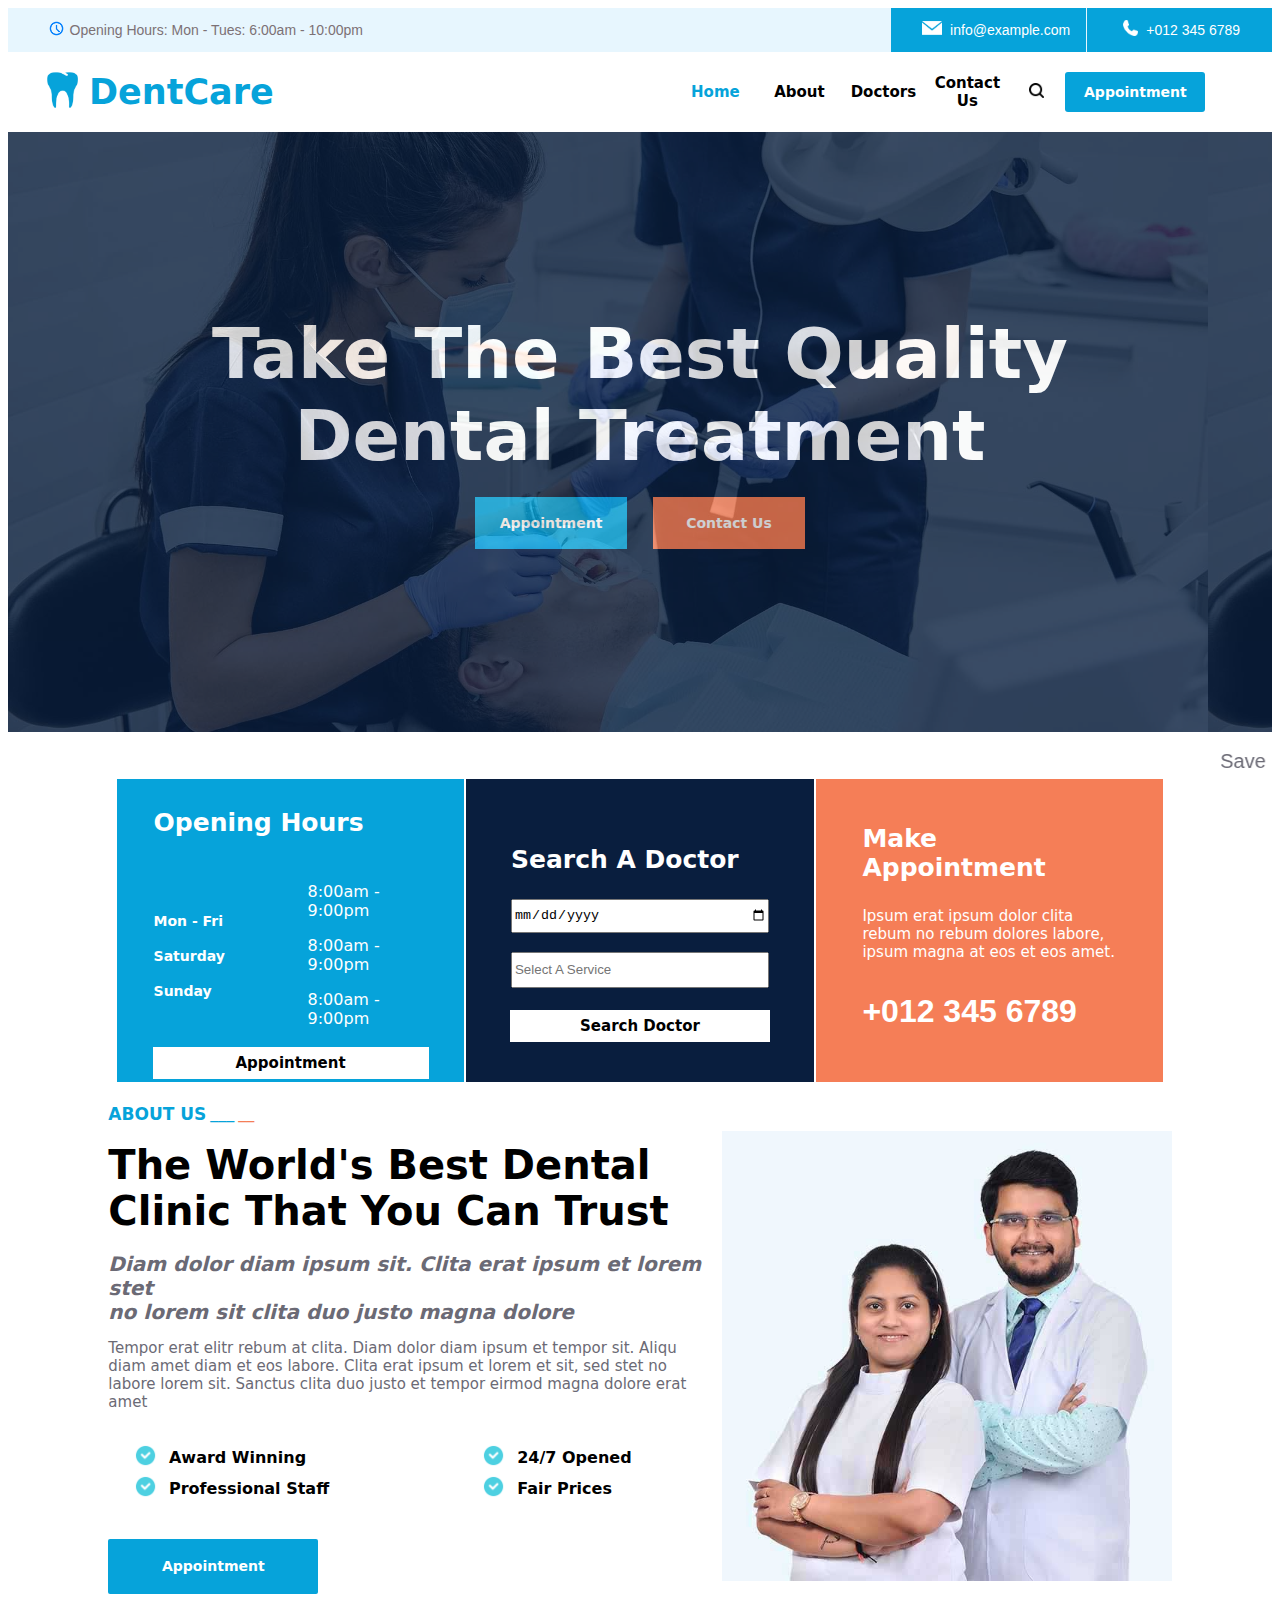
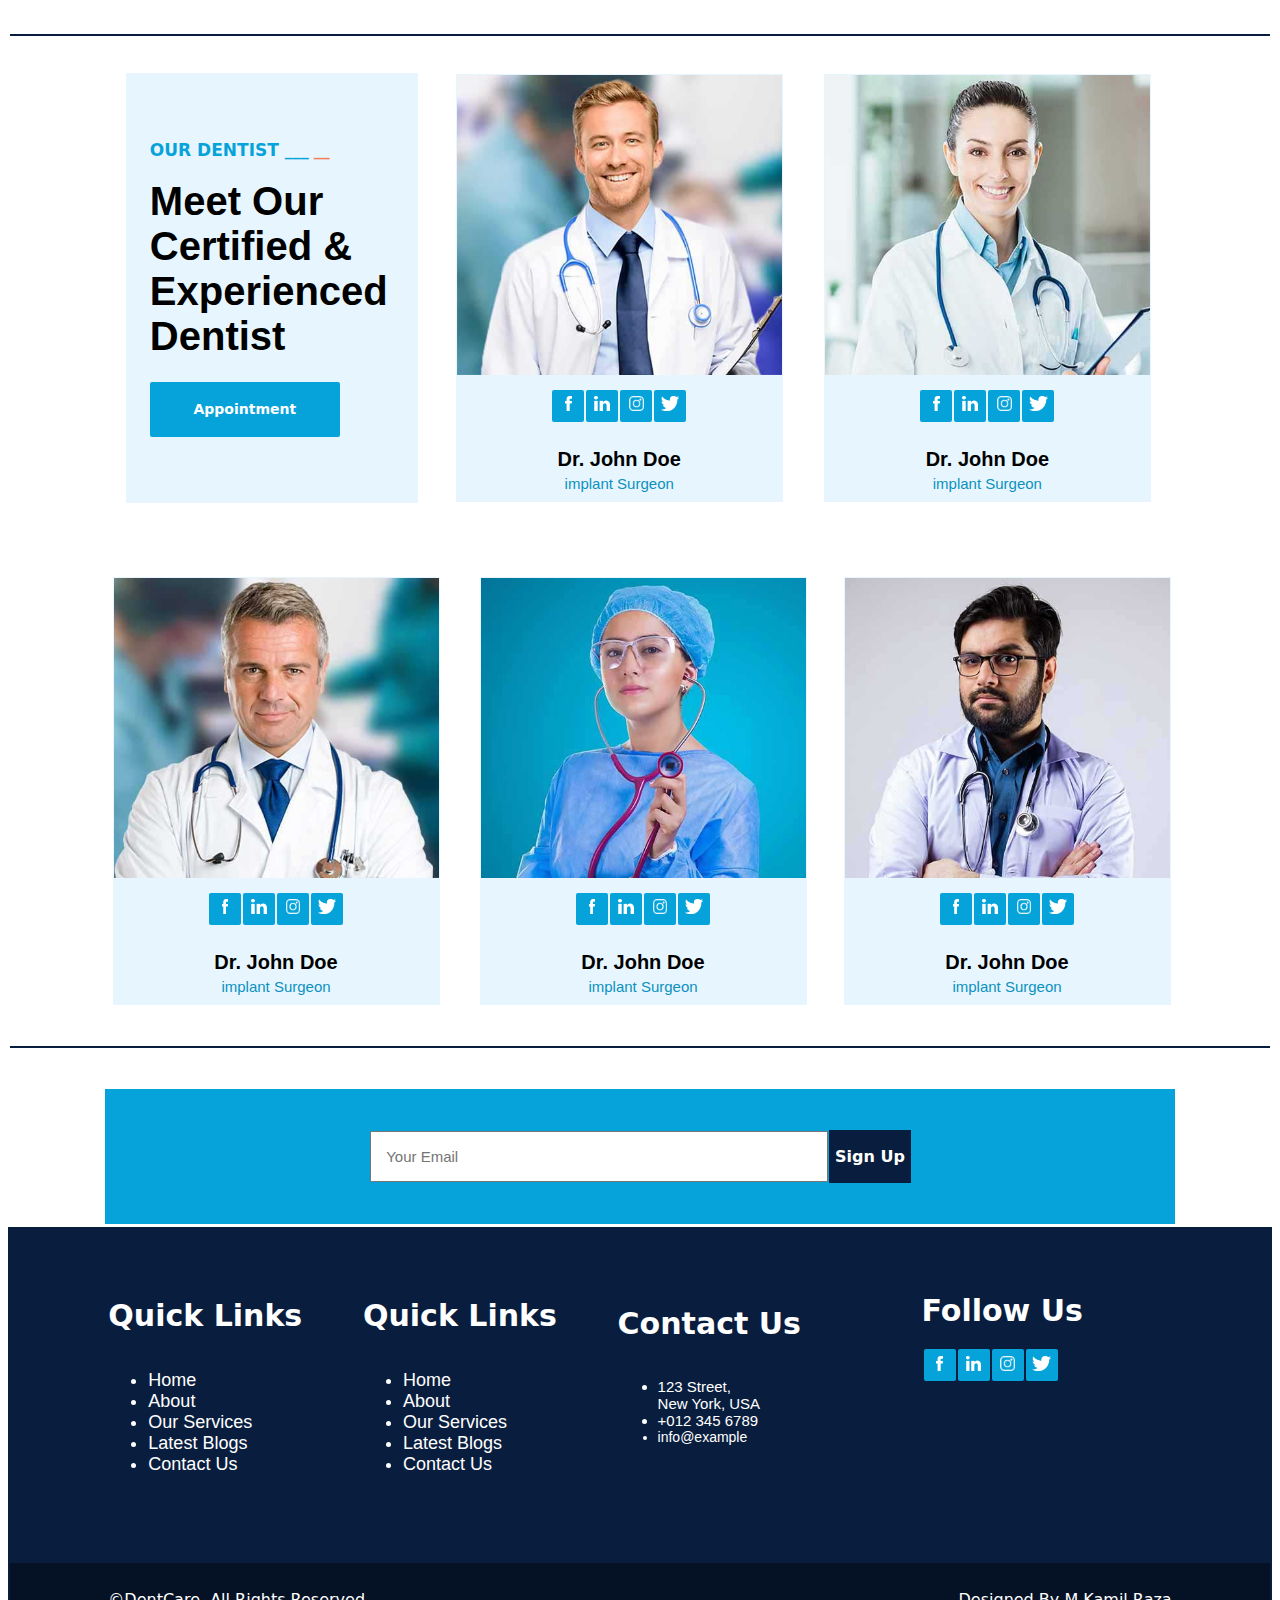
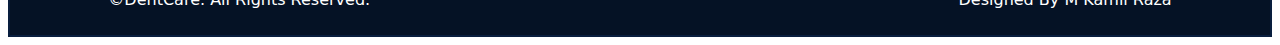
<file: index.html>
<!DOCTYPE html>
<html lang="en">
<head>
    <meta charset="UTF-8">
    <meta http-equiv="X-UA-Compatible" content="IE=edge">
    <meta name="viewport" content="width=device-width, initial-scale=1.0">
    <title>DentCare - Dental Clinic</title>
    <style>

        /* table, tr, td{
            border: 1px solid red;
        } */
    </style>
</head>
<body>

    <!-- TOP LINE -->
    <table width="100%" height="30px" style="background-color: #e7f6fe;" cellspacing="0" cellpadding="0">
        <tr>
            <td width="60px" align="right"><img src="clkicon.jpg" alt="clockicon" height="27px"></td>
            <td width="300px">
                <p style="color: #7c7175; font-family: 'Arial'; font-size: 14px;">Opening Hours: Mon - Tues: 6:00am - 10:00pm</p>
            </td>
            <td width="500px"></td>
            <td width="50px" align="right" style="background-color: #06a3da;"><img src="mailicon.png" alt="mailicon" height="14px"></td>
            <td align="left" style="color: white; font-family: 'Arial'; background-color: #06a3da; font-size: 14px;" width="140px">&nbsp;&nbsp;info@example.com</td>
            <td width="1px"></td>
            <td width="50px" align="right" style="vertical-align: center; background-color: #06a3da;" width="30px"><img src="phoneicon.png" alt="mailicon" height="16px"></td>
            <td align="left" style="color: white; font-family: 'Arial'; background-color: #06a3da; font-size: 14px;" width="130px"><p>&nbsp;&nbsp;+012 345 6789</p></td>

        </tr>
    </table>

        <!-- NAV BAR -->
        <table width="100%" height="80px" style="position: sticky; top: 0px; background-color: white;">
            <tr>
                <td width="30px"></td>
                <td width="40px"><img src="teethicon.png" alt="teethicon" width="35px"></td>
                <td style="font-size: 35px; font-family: system-ui, -apple-system, BlinkMacSystemFont, 'Segoe UI', Roboto, Oxygen, Ubuntu, Cantarell, 'Open Sans', 'Helvetica Neue', sans-serif; color: #06a3da;"><b>DentCare</b></td>
                <td width="310px"></td>
                <a><td align="center" width="80px"><b><a href="index.html" style="text-decoration: none; font-size: 15px; font-family: system-ui, -apple-system, BlinkMacSystemFont, Segoe UI, 'Roboto', Oxygen, Ubuntu, Cantarell, 'Open Sans', 'Helvetica Neue', sans-serif; color: #06a3da;">Home</a></b></td>
                <td align="center" width="80px"><b><a href="about.html" style="text-decoration: none; font-size: 15px; font-family: system-ui, -apple-system, BlinkMacSystemFont, Segoe UI, 'Roboto', Oxygen, Ubuntu, Cantarell, 'Open Sans', 'Helvetica Neue', sans-serif; color: black;">About</a></b></td>
                <td align="center" width="80px"><b><a href="doctor.html" style="text-decoration: none; font-size: 15px; font-family: system-ui, -apple-system, BlinkMacSystemFont, Segoe UI, 'Roboto', Oxygen, Ubuntu, Cantarell, 'Open Sans', 'Helvetica Neue', sans-serif; color: black;">Doctors</a></b></td>
                <td align="center" width="80px"><b><a href="contact.html" style="text-decoration: none; font-size: 15px; font-family: system-ui, -apple-system, BlinkMacSystemFont, Segoe UI, 'Roboto', Oxygen, Ubuntu, Cantarell, 'Open Sans', 'Helvetica Neue', sans-serif; color: black;">Contact Us</a></b></td>
                <td align="center" width="50px"><img src="searchicon.png" alt="searchicon" width="15px"></td>
                <td>
                    <table style="background-color: #06a3da; border-radius: 3px;" height="40px" width="140px">
                        <tr>
                            <td align="center"><b><abbr title="Book Appointment Now" style="text-decoration: none;"><a href="appointment.html" style="text-decoration: none; font-size: 14px; font-family: system-ui, -apple-system, BlinkMacSystemFont, Segoe UI, 'Roboto', Oxygen, Ubuntu, Cantarell, 'Open Sans', 'Helvetica Neue', sans-serif; color: white;" >Appointment</a></abbr></b></td>
                        </tr>
                    </table>
                </td>
                
            </tr>
        </table>

    <!-- MAIN IMAGE -->

     <div style=" width: 100%; height: 600px; background-image: url(main.jpg); background-size: 1200px; ">
        <div  style="width: 100%; height: 100%; background-color: #091e3e; opacity: 0.8;" > 
            <table width="100%" height="100%">
                <tr>
                    <td  align="center" ><b style="font-size: 70px; font-family: system-ui, -apple-system, BlinkMacSystemFont, Segoe UI, 'Roboto', Oxygen, Ubuntu, Cantarell, 'Open Sans', 'Helvetica Neue', sans-serif; color: white;">Take The Best Quality <br> Dental Treatment</b>
                    <br><br>
                        <table>
                        <tr>
                            <td  align="center" width="150px" height="50px" style="background-color:#06a3da ;" ><b><a href="appointment.html" style=" text-decoration: none;  font-size: 14px; font-family: system-ui, -apple-system, BlinkMacSystemFont, Segoe UI, 'Roboto', Oxygen, Ubuntu, Cantarell, 'Open Sans', 'Helvetica Neue', sans-serif; color: white;">Appointment</a></b></td>
                            <td width="20px"></td>
                            <td  align="center" width="150px" height="50px" style="background-color:#f57e57 ;" ><b><a href="contact.html" style=" text-decoration: none;  font-size: 14px; font-family: system-ui, -apple-system, BlinkMacSystemFont, Segoe UI, 'Roboto', Oxygen, Ubuntu, Cantarell, 'Open Sans', 'Helvetica Neue', sans-serif; color: white;">Contact Us</a></b></td>
                        </tr>
                    </table>
                    </td>
                </tr>
                
                
            </table>
        </div>
    </div>

    <br>

    <!-- Rolling Offer -->

    <marquee behavior="" direction="" style="font-family:'Gill Sans', 'Gill Sans MT', Calibri, 'Trebuchet MS', sans-serif; color: #6b6a75; font-size: 20px;">Save 30% On Your First Dental Checkup &nbsp;&nbsp; | &nbsp;&nbsp; Free Teeth Cleaning On Every Sunday &nbsp;&nbsp; | &nbsp;&nbsp; Book Your Appointment Online Now!</marquee>
    <br>
    <!-- Appointment and search doctor -->
    <!-- first box -->
    <table height="280px" width="100%">
        <tr>
            <td width="100px"></td>
            <td align="center" width="336px" style="background-color: #06a3da; color: white; font-family: system-ui, -apple-system, BlinkMacSystemFont, Segoe UI, 'Roboto', Oxygen, Ubuntu, Cantarell, 'Open Sans', 'Helvetica Neue', sans-serif;">
                <table height="100px" width="280px">
                    <tr>
                        <td colspan="2">
                        <p style="font-size: 25px;"><b>Opening Hours</b></p>
                        </td>
                    </tr>
                    <tr>
                        <td width="150px">
                        <p ><b style="font-size: 14px;">Mon - Fri</b></p>
                        <p ><b style="font-size: 14px;">Saturday</b></p>  
                        <p ><b style="font-size: 14px;">Sunday</b></p>
                        </td>
                        <td>
                            <p>8:00am - 9:00pm</p>
                            <p>8:00am - 9:00pm</p>
                            <p>8:00am - 9:00pm</p>
                        </td>
                    </tr>
                    <tr>
                        <td colspan="2" align="center" height="30px" style="background-color: white; font-size: 15px; font-family: system-ui, -apple-system, BlinkMacSystemFont, Segoe UI, 'Roboto', Oxygen, Ubuntu, Cantarell, 'Open Sans', 'Helvetica Neue', sans-serif; color: black;"><b>Appointment</b></td>
                    </tr>
                </table>
            </td>
            <!-- second box -->
            <td align="center" width="336px" style="background-color: #091e3e; color: white; font-family: system-ui, -apple-system, BlinkMacSystemFont, Segoe UI, 'Roboto', Oxygen, Ubuntu, Cantarell, 'Open Sans', 'Helvetica Neue', sans-serif;">
                <table height="210px" width="260px">
                    <tr>
                        <td><p style="font-size: 25px;"><b>Search A Doctor</b></p>
                        <input type="date" style="width: 253px; height: 30px;"><br><br>
                        <form action="/action_page.php">
                            <input list="Service" name="Service" placeholder="Select A Service" style="width: 250px; height: 30px;">
                            <datalist id="Service">
                              <option value="Service 1">
                              <option value="Service 2">
                              <option value="Service 3">
                            </datalist>
                        </form>
                        <br>
                        </td>
                    </tr>
                    <tr>
                        <td colspan="2" align="center" height="30px" style="background-color: white; font-size: 15px; font-family: system-ui, -apple-system, BlinkMacSystemFont, Segoe UI, 'Roboto', Oxygen, Ubuntu, Cantarell, 'Open Sans', 'Helvetica Neue', sans-serif; color: black;"><b>Search Doctor</b></td>
                    </tr>
                </table>
            </td>
            
        <!-- third box -->
            <td align="center" width="336px" style="background-color: #f57e57">
                <table height="210px" width="260px">
                    <tr>
                        <td><p style="font-size: 25px; font-family: system-ui, -apple-system, BlinkMacSystemFont, 'Segoe UI', Roboto, Oxygen, Ubuntu, Cantarell, 'Open Sans', 'Helvetica Neue', sans-serif; color: white;"><b>Make Appointment</b></p>
                        <p style="font-size: 15px; font-family: system-ui, -apple-system, BlinkMacSystemFont, 'Segoe UI', Roboto, Oxygen, Ubuntu, Cantarell, 'Open Sans', 'Helvetica Neue', sans-serif; color: white;">Ipsum erat ipsum dolor clita rebum no rebum dolores labore, ipsum magna at eos et eos amet.</p>
                        <p style="font-size: 32px; font-family:'Segoe UI', Tahoma, Geneva, Verdana, sans-serif; color: white;"><b>+012 345 6789</b></p>
                    </td>
                </table>
            </td>
            <td width="100px"></td>
        </tr>
    </table>

    <!-- ABOUT US SECTION OF INDEX -->

    <table width="100%">
        <tr>
            <td align="center">
                <table width="85%"> 
                    <tr>
                        <td height="350px" width="70%" colspan="4" >
                            <b style="font-size: 17px; font-family: system-ui, -apple-system, BlinkMacSystemFont, 'Segoe UI', Roboto, Oxygen, Ubuntu, Cantarell, 'Open Sans', 'Helvetica Neue', sans-serif; color: #06a3da;">ABOUT US</b> 
                            <b style="color: #06a3da;">___</b> <b style="color: #f57e57">__</b> <br> <br>
                            <b style="font-size: 40px; font-family: system-ui, -apple-system, BlinkMacSystemFont, 'Segoe UI', Roboto, Oxygen, Ubuntu, Cantarell, 'Open Sans', 'Helvetica Neue', sans-serif; color: black;">The World's Best Dental <br> Clinic That You Can Trust</b><br><br>
                            <i><b style="font-size: 20px; font-family: system-ui, -apple-system, BlinkMacSystemFont, 'Segoe UI', Roboto, Oxygen, Ubuntu, Cantarell, 'Open Sans', 'Helvetica Neue', sans-serif; color: #6b6a75;">Diam dolor diam ipsum sit. Clita erat ipsum et lorem stet <br> no lorem sit clita duo justo magna dolore</b></i>
                            <p style="font-size: 15px; font-family: system-ui, -apple-system, BlinkMacSystemFont, 'Segoe UI', Roboto, Oxygen, Ubuntu, Cantarell, 'Open Sans', 'Helvetica Neue', sans-serif; color: #6b6a75;">Tempor erat elitr rebum at clita. Diam dolor diam ipsum et tempor sit. Aliqu diam amet diam et eos labore. Clita erat ipsum et lorem et sit, sed stet no labore lorem sit. Sanctus clita duo justo et tempor eirmod magna dolore erat amet</p>
                        </td>
                        <td rowspan="4"><img src="aboutimg.jpg" alt="image" width="450px"></td>
                    </tr>
                    <tr>
                        <td align="right"><img src="tickicon.png" alt="tickicon" width="23px">&nbsp;&nbsp;</td>
                        <td style="font-size: 16px; font-family: system-ui, -apple-system, BlinkMacSystemFont, 'Segoe UI', Roboto, Oxygen, Ubuntu, Cantarell, 'Open Sans', 'Helvetica Neue', sans-serif; color: black;"><b>Award Winning</b></td>
                        <td align="right"><img src="tickicon.png" alt="tickicon" width="23px">&nbsp;&nbsp;</td>
                        <td style="font-size: 16px; font-family: system-ui, -apple-system, BlinkMacSystemFont, 'Segoe UI', Roboto, Oxygen, Ubuntu, Cantarell, 'Open Sans', 'Helvetica Neue', sans-serif; color: black;"><b>24/7 Opened</b></td>
                    </tr>
                    <tr>
                        <td align="right"><img src="tickicon.png" alt="tickicon" width="23px">&nbsp;&nbsp;</td>
                        <td style="font-size: 16px; font-family: system-ui, -apple-system, BlinkMacSystemFont, 'Segoe UI', Roboto, Oxygen, Ubuntu, Cantarell, 'Open Sans', 'Helvetica Neue', sans-serif; color: black;"><b>Professional Staff</b></td>
                        <td align="right"><img src="tickicon.png" alt="tickicon" width="23px">&nbsp;&nbsp;</td>
                        <td style="font-size: 16px; font-family: system-ui, -apple-system, BlinkMacSystemFont, 'Segoe UI', Roboto, Oxygen, Ubuntu, Cantarell, 'Open Sans', 'Helvetica Neue', sans-serif; color: black;"><b>Fair Prices</b></td>
                    </tr>
                    <tr>
                        <td colspan="4" height="120px">
                            <table style="background-color: #06a3da; border-radius: 2px;" height="55px" width="210px">
                                <tr>
                                    <td align="center" style="font-size: 14px; font-family: system-ui, -apple-system, BlinkMacSystemFont, Segoe UI, 'Roboto', Oxygen, Ubuntu, Cantarell, 'Open Sans', 'Helvetica Neue', sans-serif; color: white;"><b>Appointment</b></td>
                                </tr>
                            </table>
                        </td>
                    </tr>
                    
                    
                </table>
            </td>
        </tr>
    </table>
    
    <table width="100%" height="5px">
        <tr>
            <td style="background-color: #091e3e;" ></td>
        </tr>
    </table>

    <!-- OUR DOCTORS -->

    <table height="500px" width="100%" cellspacing="35">
        <tr>
            <td width="100px"></td>
            <td align="center" width="336px" style="background-color: #e7f6fe; color: white; font-family: system-ui, -apple-system, BlinkMacSystemFont, Segoe UI, 'Roboto', Oxygen, Ubuntu, Cantarell, 'Open Sans', 'Helvetica Neue', sans-serif;">
                <table height="100px" width="250px">
                    <tr>
                        <td>
                            <b style="font-size: 17px; font-family: system-ui, -apple-system, BlinkMacSystemFont, 'Segoe UI', Roboto, Oxygen, Ubuntu, Cantarell, 'Open Sans', 'Helvetica Neue', sans-serif; color: #06a3da;">OUR DENTIST </b> 
                            <b style="color: #06a3da;">___</b> <b style="color: #f57e57">__</b> <br> <br>
                            <b style="font-size: 40px; font-family:'Gill Sans', 'Gill Sans MT', Calibri, 'Trebuchet MS', sans-serif; color: black;">Meet Our Certified & Experienced Dentist</b><br><br>

                        </td>
                        <tr>
                            <td>
                                <table style="background-color: #06a3da; border-radius: 2px;" height="55px" width="190px">
                                    <tr>
                                        <td align="center" style="font-size: 14px; font-family: system-ui, -apple-system, BlinkMacSystemFont, Segoe UI, 'Roboto', Oxygen, Ubuntu, Cantarell, 'Open Sans', 'Helvetica Neue', sans-serif; color: white;"><b>Appointment</b></td>
                                    </tr>
                                </table>
                            </td>
                        </tr>
                    </tr>
                </table>
            </td>
            <!-- first doctor -->
            <td align="center" width="336px">
                <table  width="325px" cellspacing="0">
                    <tr>
                        <td style="background-color: #e7f6fe;"><img src="d1.jpg" alt="Doctor" width="325px" height="300px"></td>
                    </tr>
                    <tr>
                        <td align="center" style="background-color: #e7f6fe;" height="120px">
                        <table>
                            <tr>
                                <td style=" border-radius: 2px; background-color: #06a3da; vertical-align: middle;" width="30px" height="30px" align="center"><img class="hov" src="fbicon.png" alt="fbicon" height="15px"></td>
                                <td style=" border-radius: 2px; background-color: #06a3da; vertical-align: middle;" width="30px" height="30px" align="center"><img class="hov" src="inicon.png" alt="fbicon" height="15px"></td>
                                <td style=" border-radius: 2px; background-color: #06a3da; vertical-align: middle;" width="30px" height="30px" align="center"><img class="hov" src="instaicon.png" alt="fbicon" height="15px"></td>
                                <td style=" border-radius: 2px; background-color: #06a3da; vertical-align: middle;" width="30px" height="30px" align="center"><img class="hov" src="twiticon.png" alt="fbicon" height="15px"></td>
                                
                            </tr>
                            <tr>
                                <td align="center" colspan="4" style="font-size: 20px; font-family: 'Gill Sans', 'Gill Sans MT', Calibri, 'Trebuchet MS', sans-serif;">
                                    <br> <b>Dr. John Doe</b>
                                </td>
                            </tr>
                            <tr>
                                <td align="center" colspan="4" style="color: #0b91c0; font-size: 15px; font-family:'Segoe UI', Tahoma, Geneva, Verdana, sans-serif">
                                    implant Surgeon                                    
                                </td>
                            </tr>
                            
                        </table>
                        </td>
                    </tr>
                </table>
            </td>
            
            <!-- second doctor -->
            <td align="center" width="336px">
                <table  width="325px" cellspacing="0">
                    <tr>
                        <td style="background-color: #e7f6fe;"><img src="d2.jpg" alt="Doctor" width="325px" height="300px"></td>
                    </tr>
                    <tr>
                        <td align="center" style="background-color: #e7f6fe;" height="120px">
                        <table>
                            <tr>
                                <td style=" border-radius: 2px; background-color: #06a3da; vertical-align: middle;" width="30px" height="30px" align="center"><img class="hov" src="fbicon.png" alt="fbicon" height="15px"></td>
                                <td style=" border-radius: 2px; background-color: #06a3da; vertical-align: middle;" width="30px" height="30px" align="center"><img class="hov" src="inicon.png" alt="fbicon" height="15px"></td>
                                <td style=" border-radius: 2px; background-color: #06a3da; vertical-align: middle;" width="30px" height="30px" align="center"><img class="hov" src="instaicon.png" alt="fbicon" height="15px"></td>
                                <td style=" border-radius: 2px; background-color: #06a3da; vertical-align: middle;" width="30px" height="30px" align="center"><img class="hov" src="twiticon.png" alt="fbicon" height="15px"></td>
                                
                            </tr>
                            <tr>
                                <td align="center" colspan="4" style="font-size: 20px; font-family: 'Gill Sans', 'Gill Sans MT', Calibri, 'Trebuchet MS', sans-serif;">
                                    <br> <b>Dr. John Doe</b>
                                </td>
                            </tr>
                            <tr>
                                <td align="center" colspan="4" style="color: #0b91c0; font-size: 15px; font-family:'Segoe UI', Tahoma, Geneva, Verdana, sans-serif">
                                    implant Surgeon                                    
                                </td>
                            </tr>
                            
                        </table>
                        </td>
                    </tr>
                </table>
            </td>
            <td width="100px"></td>
        </tr>
    </table>

    <!-- doctors second line -->
    <table height="500px" width="100%" cellspacing="35">
        <tr>
            <td width="100px"></td>
            <td align="center" width="325px">
                <table height="100px" width="250px">
                    <tr>
                        <td align="center" width="3px">
                            <table  width="325px" cellspacing="0">
                                <tr>
                                    <td style="background-color: #e7f6fe;"><img src="d3.jpg" alt="Doctor" width="325px" height="300px"></td>
                                </tr>
                                <tr>
                                    <td align="center" style="background-color: #e7f6fe;" height="120px">
                                    <table>
                                        <tr>
                                            <td style=" border-radius: 2px; background-color: #06a3da; vertical-align: middle;" width="30px" height="30px" align="center"><img class="hov" src="fbicon.png" alt="fbicon" height="15px"></td>
                                            <td style=" border-radius: 2px; background-color: #06a3da; vertical-align: middle;" width="30px" height="30px" align="center"><img class="hov" src="inicon.png" alt="fbicon" height="15px"></td>
                                            <td style=" border-radius: 2px; background-color: #06a3da; vertical-align: middle;" width="30px" height="30px" align="center"><img class="hov" src="instaicon.png" alt="fbicon" height="15px"></td>
                                            <td style=" border-radius: 2px; background-color: #06a3da; vertical-align: middle;" width="30px" height="30px" align="center"><img class="hov" src="twiticon.png" alt="fbicon" height="15px"></td>
                                
                                        </tr>
                                        <tr>
                                            <td align="center" colspan="4" style="font-size: 20px; font-family: 'Gill Sans', 'Gill Sans MT', Calibri, 'Trebuchet MS', sans-serif;">
                                                <br> <b>Dr. John Doe</b>
                                            </td>
                                        </tr>
                                        <tr>
                                            <td align="center" colspan="4" style="color: #0b91c0; font-size: 15px; font-family:'Segoe UI', Tahoma, Geneva, Verdana, sans-serif">
                                                implant Surgeon                                    
                                            </td>
                                        </tr>
                                        
                                    </table>
                                    </td>
                                </tr>
                            </table>
                        </td>
                    </tr>
                </table>
            </td>
            <!-- second doctor -->
            <td align="center" width="325px">
                <table  width="325px" cellspacing="0">
                    <tr>
                        <td style="background-color: #e7f6fe;"><img src="d4.jpg" alt="Doctor" width="325px" height="300px"></td>
                    </tr>
                    <tr>
                        <td align="center" style="background-color: #e7f6fe;" height="120px">
                        <table>
                            <tr>
                                <td style=" border-radius: 2px; background-color: #06a3da; vertical-align: middle;" width="30px" height="30px" align="center"><img class="hov" src="fbicon.png" alt="fbicon" height="15px"></td>
                                <td style=" border-radius: 2px; background-color: #06a3da; vertical-align: middle;" width="30px" height="30px" align="center"><img class="hov" src="inicon.png" alt="fbicon" height="15px"></td>
                                <td style=" border-radius: 2px; background-color: #06a3da; vertical-align: middle;" width="30px" height="30px" align="center"><img class="hov" src="instaicon.png" alt="fbicon" height="15px"></td>
                                <td style=" border-radius: 2px; background-color: #06a3da; vertical-align: middle;" width="30px" height="30px" align="center"><img class="hov" src="twiticon.png" alt="fbicon" height="15px"></td>
                                
                            </tr>
                            <tr>
                                <td align="center" colspan="4" style="font-size: 20px; font-family: 'Gill Sans', 'Gill Sans MT', Calibri, 'Trebuchet MS', sans-serif;">
                                    <br> <b>Dr. John Doe</b>
                                </td>
                            </tr>
                            <tr>
                                <td align="center" colspan="4" style="color: #0b91c0; font-size: 15px; font-family:'Segoe UI', Tahoma, Geneva, Verdana, sans-serif">
                                    implant Surgeon                                    
                                </td>
                            </tr>
                            
                        </table>
                        </td>
                    </tr>
                </table>
            </td>
            
            <!-- third doctor -->
            <td align="center" width="325px">
                <table  width="325px" cellspacing="0">
                    <tr>
                        <td style="background-color: #e7f6fe;"><img src="d5.jpg" alt="Doctor" width="325px" height="300px"></td>
                    </tr>
                    <tr>
                        <td align="center" style="background-color: #e7f6fe;" height="120px">
                        <table>
                            <tr>
                                <td style=" border-radius: 2px; background-color: #06a3da; vertical-align: middle;" width="30px" height="30px" align="center"><img class="hov" src="fbicon.png" alt="fbicon" height="15px"></td>
                                <td style=" border-radius: 2px; background-color: #06a3da; vertical-align: middle;" width="30px" height="30px" align="center"><img class="hov" src="inicon.png" alt="fbicon" height="15px"></td>
                                <td style=" border-radius: 2px; background-color: #06a3da; vertical-align: middle;" width="30px" height="30px" align="center"><img class="hov" src="instaicon.png" alt="fbicon" height="15px"></td>
                                <td style=" border-radius: 2px; background-color: #06a3da; vertical-align: middle;" width="30px" height="30px" align="center"><img class="hov" src="twiticon.png" alt="fbicon" height="15px"></td>
                                
                            </tr>
                            <tr>
                                <td align="center" colspan="4" style="font-size: 20px; font-family: 'Gill Sans', 'Gill Sans MT', Calibri, 'Trebuchet MS', sans-serif;">
                                    <br> <b>Dr. John Doe</b>
                                </td>
                            </tr>
                            <tr>
                                <td align="center" colspan="4" style="color: #0b91c0; font-size: 15px; font-family:'Segoe UI', Tahoma, Geneva, Verdana, sans-serif">
                                    implant Surgeon                                    
                                </td>
                            </tr>
                            
                        </table>
                        </td>
                    </tr>
                </table>
            </td>
            <td width="100px"></td>
        </tr>
    </table>
    
    <table width="100%" height="5px">
        <tr>
            <td style="background-color: #091e3e;" ></td>
        </tr>
    </table>
    <br><br>

    <!-- Email -->

    <table width="100%">
        <tr>
            <td align="center">
                <table  align="center" style="background-color: #06a3da;" width="85%" height="135px">
                    <tr>
                        <td align="center">
                        <table cellspacing="0">
                            <tr>
                                <td>
                                    <input type="text" style="height: 45px; width: 450px; font-size: 15px;" placeholder="   Your Email"> 
                        </td>
                        <td align="center" style="color: white; font-family: system-ui, -apple-system, BlinkMacSystemFont, 'Segoe UI', Roboto, Oxygen, Ubuntu, Cantarell, 'Open Sans', 'Helvetica Neue', sans-serif ; background-color: #091e3e;" width="80px">
                           <b>Sign Up</b> 
                        </td>
                            </tr>
                        </table>
                        </td>
                    </tr>
                </table>
            </td>
        </tr>
    </table>

    <!-- Last Links -->

    <table width="100%" style="background-color: #091e3e;">
        <tr>
            <td align="center">
                <table width="85%" height="330px">
                    <tr>
                        <td  style=" color: white; font-family: system-ui, -apple-system, BlinkMacSystemFont, 'Segoe UI', Roboto, Oxygen, Ubuntu, Cantarell, 'Open Sans', 'Helvetica Neue', sans-serif ; background-color: #091e3e;" width="80px">
                            <b style="font-size: 30px;">Quick Links</b> <br><br>
                            <ul style="font-size: 18px; font-family:'Segoe UI', Tahoma, Geneva, Verdana, sans-serif;">
                                <li>Home</li>
                                <li>About</li>
                                <li>Our Services</li>
                                <li>Latest Blogs</li>
                                <li>Contact Us</li>
                            </ul>
                         </td>
                        
                         <td  style=" color: white; font-family: system-ui, -apple-system, BlinkMacSystemFont, 'Segoe UI', Roboto, Oxygen, Ubuntu, Cantarell, 'Open Sans', 'Helvetica Neue', sans-serif ; background-color: #091e3e;" width="80px">
                            <b style="font-size: 30px;">Quick Links</b> <br><br>
                            <ul style="font-size: 18px; font-family:'Segoe UI', Tahoma, Geneva, Verdana, sans-serif;">
                                <li>Home</li>
                                <li>About</li>
                                <li>Our Services</li>
                                <li>Latest Blogs</li>
                                <li>Contact Us</li>
                            </ul>
                         </td>
                        
                         <td  style="color: white; font-family: system-ui, -apple-system, BlinkMacSystemFont, 'Segoe UI', Roboto, Oxygen, Ubuntu, Cantarell, 'Open Sans', 'Helvetica Neue', sans-serif ; background-color: #091e3e;" width="80px">
                            <b style="font-size: 30px;">Contact Us</b> <br><br>
                            <ul style="font-size: 18px; font-family:'Segoe UI', Tahoma, Geneva, Verdana, sans-serif;">
                                <li style="font-size: 15px;">123 Street,<br>New York, USA</li>
                                <li style="font-size: 15px;">+012 345 6789</li>
                                <li style="font-size: 14px;">info@example</li>

                                <br>
                                
                            </ul>
                         </td>
                        
                         <td  style="color: white; font-family: system-ui, -apple-system, BlinkMacSystemFont, 'Segoe UI', Roboto, Oxygen, Ubuntu, Cantarell, 'Open Sans', 'Helvetica Neue', sans-serif ; background-color: #091e3e;" width="80px">
                            <b style="font-size: 30px;">Follow Us</b> <br><br>
                                <table>
                                    <tr>
                                <td style=" border-radius: 2px; background-color: #06a3da; vertical-align: middle;" width="30px" height="30px" align="center"><img class="hov" src="fbicon.png" alt="fbicon" height="15px"></td>
                                <td style=" border-radius: 2px; background-color: #06a3da; vertical-align: middle;" width="30px" height="30px" align="center"><img class="hov" src="inicon.png" alt="fbicon" height="15px"></td>
                                <td style=" border-radius: 2px; background-color: #06a3da; vertical-align: middle;" width="30px" height="30px" align="center"><img class="hov" src="instaicon.png" alt="fbicon" height="15px"></td>
                                <td style=" border-radius: 2px; background-color: #06a3da; vertical-align: middle;" width="30px" height="30px" align="center"><img class="hov" src="twiticon.png" alt="fbicon" height="15px"></td>
                            </tr>
                                </table>    
                                <br><br><br><br><br><br>
                                
                         </td>
                    </tr>
                    
                </table>
            </td>
        </tr>
        <!-- footer -->
        <tr>
            <td align="center" style="background-color: #051225;">
                <table width="85%" height="70px">
                    <tr>
                        <td colspan="4" style="font-family: system-ui, -apple-system, BlinkMacSystemFont, 'Segoe UI', Roboto, Oxygen, Ubuntu, Cantarell, 'Open Sans', 'Helvetica Neue', sans-serif ; background-color: #051225; color: white;">©<a href="index.html" style="text-decoration: none; color: white;">DentCare</a>. All Rights Reserved.</td>
                        <td colspan="4" style="font-family: system-ui, -apple-system, BlinkMacSystemFont, 'Segoe UI', Roboto, Oxygen, Ubuntu, Cantarell, 'Open Sans', 'Helvetica Neue', sans-serif ; background-color: #051225; color: white; text-align: right;">Designed By M Kamil Raza</td>

                    </tr>
                </table>
            </td>
        </tr>
    </table>

</body>
</html>
</file>
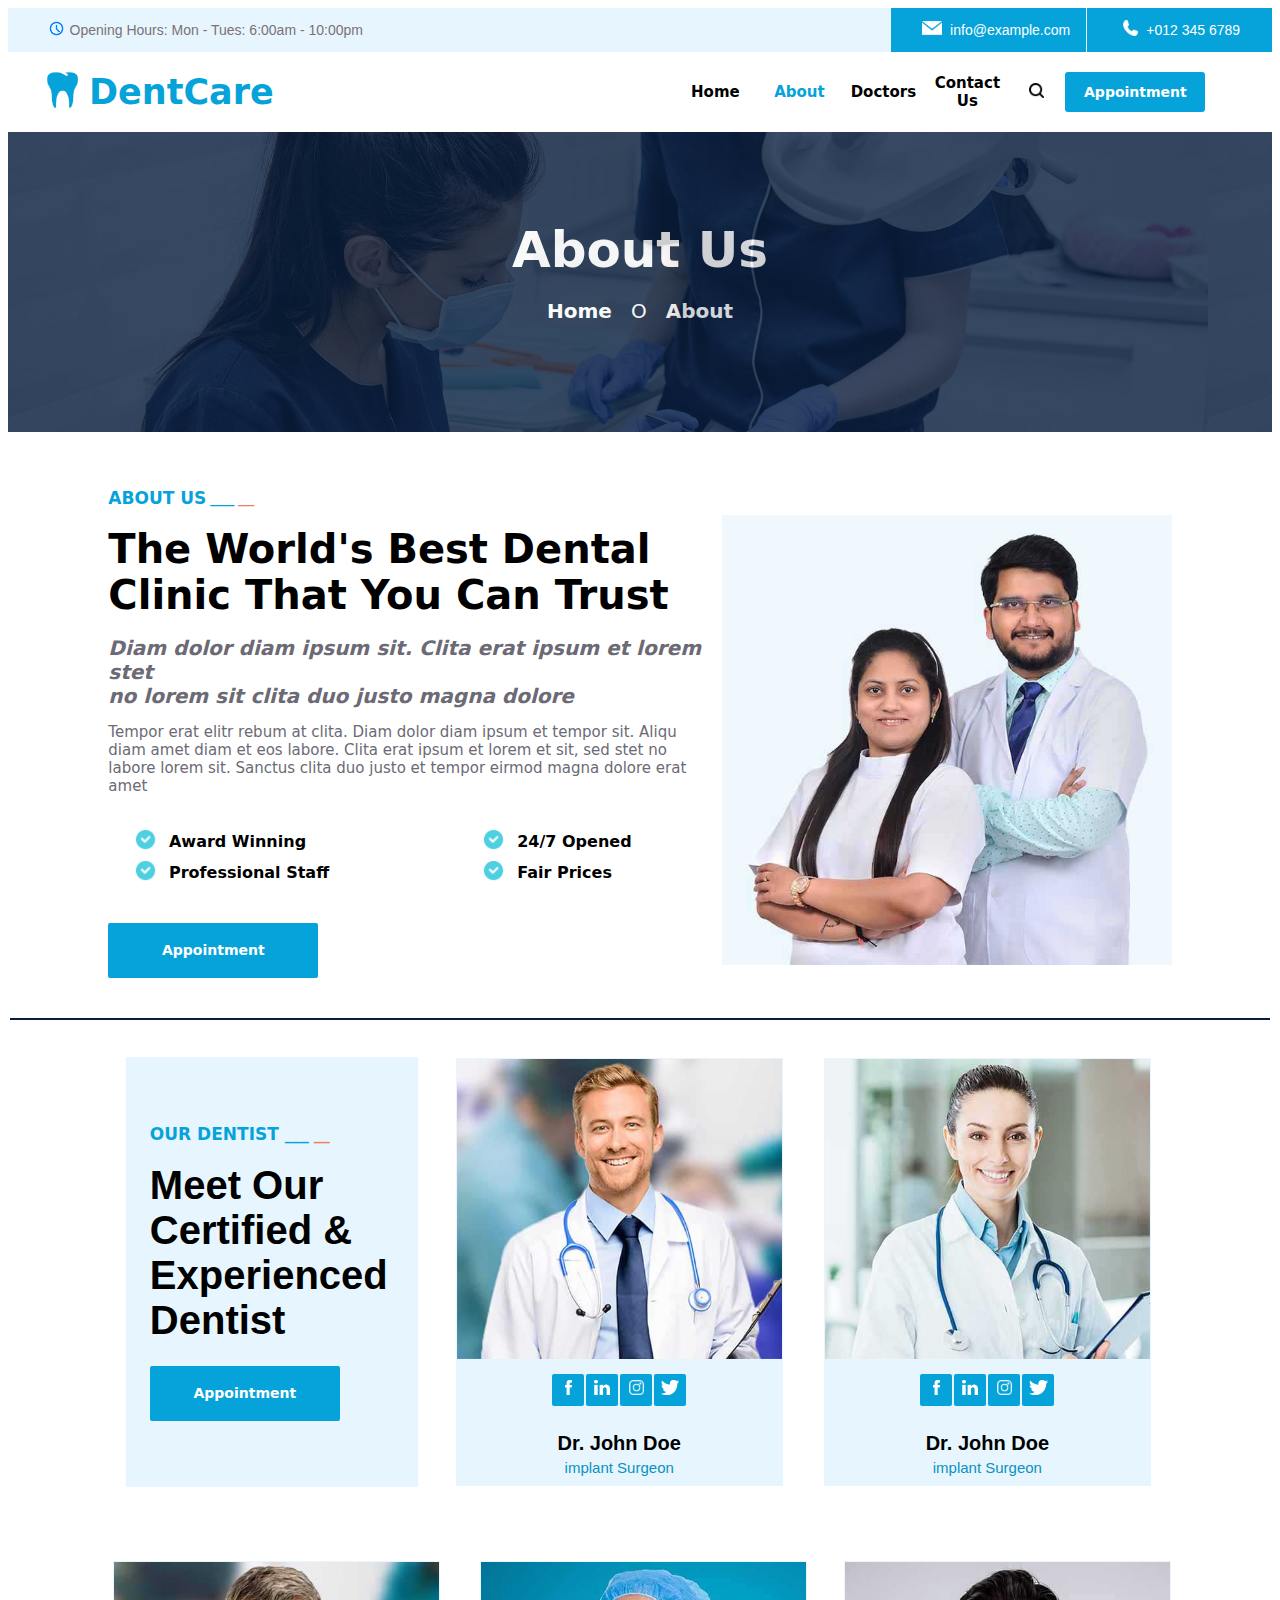
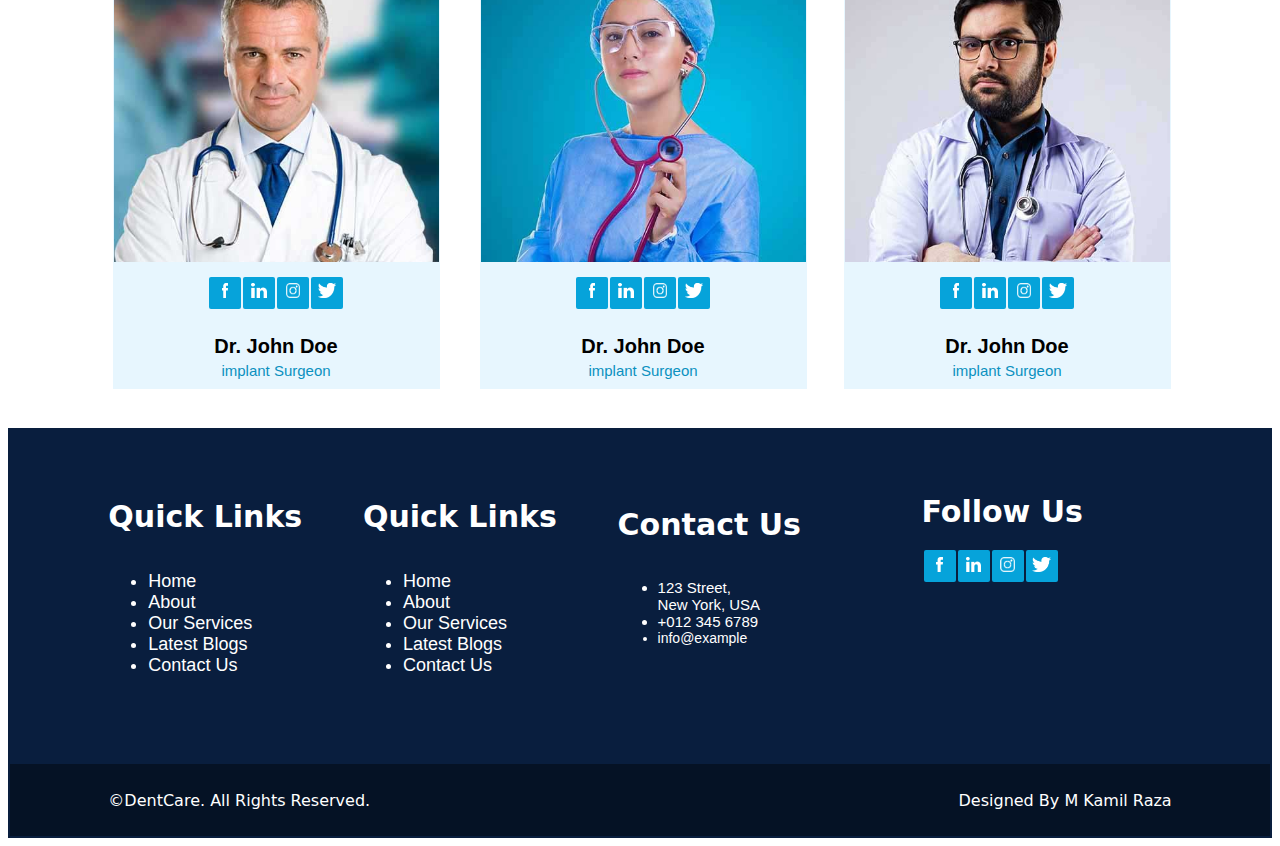
<file: about.html>
<!DOCTYPE html>
<html lang="en">
<head>
    <meta charset="UTF-8">
    <meta http-equiv="X-UA-Compatible" content="IE=edge">
    <meta name="viewport" content="width=device-width, initial-scale=1.0">
    <title>DentCare - About Us</title>
</head>
<body>

     <!-- TOP LINE -->
     <table width="100%" height="30px" style="background-color: #e7f6fe;" cellspacing="0" cellpadding="0">
        <tr>
            <td width="60px" align="right"><img src="clkicon.jpg" alt="clockicon" height="27px"></td>
            <td width="300px">
                <p style="color: #7c7175; font-family: 'Arial'; font-size: 14px;">Opening Hours: Mon - Tues: 6:00am - 10:00pm</p>
            </td>
            <td width="500px"></td>
            <td width="50px" align="right" style="background-color: #06a3da;"><img src="mailicon.png" alt="mailicon" height="14px"></td>
            <td align="left" style="color: white; font-family: 'Arial'; background-color: #06a3da; font-size: 14px;" width="140px">&nbsp;&nbsp;info@example.com</td>
            <td width="1px"></td>
            <td width="50px" align="right" style="vertical-align: center; background-color: #06a3da;" width="30px"><img src="phoneicon.png" alt="mailicon" height="16px"></td>
            <td align="left" style="color: white; font-family: 'Arial'; background-color: #06a3da; font-size: 14px;" width="130px"><p>&nbsp;&nbsp;+012 345 6789</p></td>

        </tr>
    </table>

     <!-- NAV BAR -->
     <table width="100%" height="80px" style="position: sticky; top: 0px; background-color: white;">
        <tr>
            <td width="30px"></td>
            <td width="40px"><img src="teethicon.png" alt="teethicon" width="35px"></td>
            <td style="font-size: 35px; font-family: system-ui, -apple-system, BlinkMacSystemFont, 'Segoe UI', Roboto, Oxygen, Ubuntu, Cantarell, 'Open Sans', 'Helvetica Neue', sans-serif; color: #06a3da;"><b>DentCare</b></td>
            <td width="310px"></td>
            <a><td align="center" width="80px"><b><a href="index.html" style="text-decoration: none; font-size: 15px; font-family: system-ui, -apple-system, BlinkMacSystemFont, Segoe UI, 'Roboto', Oxygen, Ubuntu, Cantarell, 'Open Sans', 'Helvetica Neue', sans-serif; color: black;">Home</a></b></td>
            <td align="center" width="80px"><b><a href="about.html" style="text-decoration: none; font-size: 15px; font-family: system-ui, -apple-system, BlinkMacSystemFont, Segoe UI, 'Roboto', Oxygen, Ubuntu, Cantarell, 'Open Sans', 'Helvetica Neue', sans-serif; color: #06a3da;">About</a></b></td>
            <td align="center" width="80px"><b><a href="doctor.html" style="text-decoration: none; font-size: 15px; font-family: system-ui, -apple-system, BlinkMacSystemFont, Segoe UI, 'Roboto', Oxygen, Ubuntu, Cantarell, 'Open Sans', 'Helvetica Neue', sans-serif; color: black;">Doctors</a></b></td>
            <td align="center" width="80px"><b><a href="contact.html" style="text-decoration: none; font-size: 15px; font-family: system-ui, -apple-system, BlinkMacSystemFont, Segoe UI, 'Roboto', Oxygen, Ubuntu, Cantarell, 'Open Sans', 'Helvetica Neue', sans-serif; color: black;">Contact Us</a></b></td>
            <td align="center" width="50px"><img src="searchicon.png" alt="searchicon" width="15px"></td>
            <td>
                <table style="background-color: #06a3da; border-radius: 3px;" height="40px" width="140px">
                    <tr>
                        <td align="center"><b><abbr title="Book Appointment Now" style="text-decoration: none;"><a href="appointment.html" style="text-decoration: none; font-size: 14px; font-family: system-ui, -apple-system, BlinkMacSystemFont, Segoe UI, 'Roboto', Oxygen, Ubuntu, Cantarell, 'Open Sans', 'Helvetica Neue', sans-serif; color: white;">Appointment</a></abbr></b></td>
                    </tr>
                </table>
            </td>
            
        </tr>
    </table>

    <!-- direction image -->

    <div style=" width: 100%; height: 300px; background-image: url(main.jpg); background-size: 1200px; ">
        <div  style="width: 100%; height: 100%; background-color: #091e3e; opacity: 0.8;" > 
            <table width="100%" height="100%">
                <tr>
                    <td align="center" style="font-size: 50px; font-family: system-ui, -apple-system, BlinkMacSystemFont, Segoe UI, 'Roboto', Oxygen, Ubuntu, Cantarell, 'Open Sans', 'Helvetica Neue', sans-serif; color: white;"><b>About Us</b>
                    <br>    <p style="font-size: 20px;"><b>Home</b> &nbsp; O &nbsp; <b>About</b></p>
                    </td>
                </tr>
                
            </table>
        </div>
    </div>

    <br><br>
        

    <table width="100%">
        <tr>
            <td align="center">
                <table width="85%"> 
                    <tr>
                        <td height="350px" width="70%" colspan="4" >
                            <b style="font-size: 17px; font-family: system-ui, -apple-system, BlinkMacSystemFont, 'Segoe UI', Roboto, Oxygen, Ubuntu, Cantarell, 'Open Sans', 'Helvetica Neue', sans-serif; color: #06a3da;">ABOUT US</b> 
                            <b style="color: #06a3da;">___</b> <b style="color: #f57e57">__</b> <br> <br>
                            <b style="font-size: 40px; font-family: system-ui, -apple-system, BlinkMacSystemFont, 'Segoe UI', Roboto, Oxygen, Ubuntu, Cantarell, 'Open Sans', 'Helvetica Neue', sans-serif; color: black;">The World's Best Dental <br> Clinic That You Can Trust</b><br><br>
                            <i><b style="font-size: 20px; font-family: system-ui, -apple-system, BlinkMacSystemFont, 'Segoe UI', Roboto, Oxygen, Ubuntu, Cantarell, 'Open Sans', 'Helvetica Neue', sans-serif; color: #6b6a75;">Diam dolor diam ipsum sit. Clita erat ipsum et lorem stet <br> no lorem sit clita duo justo magna dolore</b></i>
                            <p style="font-size: 15px; font-family: system-ui, -apple-system, BlinkMacSystemFont, 'Segoe UI', Roboto, Oxygen, Ubuntu, Cantarell, 'Open Sans', 'Helvetica Neue', sans-serif; color: #6b6a75;">Tempor erat elitr rebum at clita. Diam dolor diam ipsum et tempor sit. Aliqu diam amet diam et eos labore. Clita erat ipsum et lorem et sit, sed stet no labore lorem sit. Sanctus clita duo justo et tempor eirmod magna dolore erat amet</p>
                        </td>
                        <td rowspan="4"><img src="aboutimg.jpg" alt="image" width="450px"></td>
                    </tr>
                    <tr>
                        <td align="right"><img src="tickicon.png" alt="tickicon" width="23px">&nbsp;&nbsp;</td>
                        <td style="font-size: 16px; font-family: system-ui, -apple-system, BlinkMacSystemFont, 'Segoe UI', Roboto, Oxygen, Ubuntu, Cantarell, 'Open Sans', 'Helvetica Neue', sans-serif; color: black;"><b>Award Winning</b></td>
                        <td align="right"><img src="tickicon.png" alt="tickicon" width="23px">&nbsp;&nbsp;</td>
                        <td style="font-size: 16px; font-family: system-ui, -apple-system, BlinkMacSystemFont, 'Segoe UI', Roboto, Oxygen, Ubuntu, Cantarell, 'Open Sans', 'Helvetica Neue', sans-serif; color: black;"><b>24/7 Opened</b></td>
                    </tr>
                    <tr>
                        <td align="right"><img src="tickicon.png" alt="tickicon" width="23px">&nbsp;&nbsp;</td>
                        <td style="font-size: 16px; font-family: system-ui, -apple-system, BlinkMacSystemFont, 'Segoe UI', Roboto, Oxygen, Ubuntu, Cantarell, 'Open Sans', 'Helvetica Neue', sans-serif; color: black;"><b>Professional Staff</b></td>
                        <td align="right"><img src="tickicon.png" alt="tickicon" width="23px">&nbsp;&nbsp;</td>
                        <td style="font-size: 16px; font-family: system-ui, -apple-system, BlinkMacSystemFont, 'Segoe UI', Roboto, Oxygen, Ubuntu, Cantarell, 'Open Sans', 'Helvetica Neue', sans-serif; color: black;"><b>Fair Prices</b></td>
                    </tr>
                    <tr>
                        <td colspan="4" height="120px">
                            <table style="background-color: #06a3da; border-radius: 2px;" height="55px" width="210px">
                                <tr>
                                    <td align="center" style="font-size: 14px; font-family: system-ui, -apple-system, BlinkMacSystemFont, Segoe UI, 'Roboto', Oxygen, Ubuntu, Cantarell, 'Open Sans', 'Helvetica Neue', sans-serif; color: white;"><b>Appointment</b></td>
                                </tr>
                            </table>
                        </td>
                    </tr>
                    
                    
                </table>
            </td>
        </tr>
    </table>
    
    <table width="100%" height="5px">
        <tr>
            <td style="background-color: #091e3e;" ></td>
        </tr>
    </table>

    <!-- OUR DOCTORS -->

    <table height="500px" width="100%" cellspacing="35">
        <tr>
            <td width="100px"></td>
            <td align="center" width="336px" style="background-color: #e7f6fe; color: white; font-family: system-ui, -apple-system, BlinkMacSystemFont, Segoe UI, 'Roboto', Oxygen, Ubuntu, Cantarell, 'Open Sans', 'Helvetica Neue', sans-serif;">
                <table height="100px" width="250px">
                    <tr>
                        <td>
                            <b style="font-size: 17px; font-family: system-ui, -apple-system, BlinkMacSystemFont, 'Segoe UI', Roboto, Oxygen, Ubuntu, Cantarell, 'Open Sans', 'Helvetica Neue', sans-serif; color: #06a3da;">OUR DENTIST </b> 
                            <b style="color: #06a3da;">___</b> <b style="color: #f57e57">__</b> <br> <br>
                            <b style="font-size: 40px; font-family:'Gill Sans', 'Gill Sans MT', Calibri, 'Trebuchet MS', sans-serif; color: black;">Meet Our Certified & Experienced Dentist</b><br><br>

                        </td>
                        <tr>
                            <td>
                                <table style="background-color: #06a3da; border-radius: 2px;" height="55px" width="190px">
                                    <tr>
                                        <td align="center" style="font-size: 14px; font-family: system-ui, -apple-system, BlinkMacSystemFont, Segoe UI, 'Roboto', Oxygen, Ubuntu, Cantarell, 'Open Sans', 'Helvetica Neue', sans-serif; color: white;"><b>Appointment</b></td>
                                    </tr>
                                </table>
                            </td>
                        </tr>
                    </tr>
                </table>
            </td>
            <!-- first doctor -->
            <td align="center" width="336px">
                <table  width="325px" cellspacing="0">
                    <tr>
                        <td style="background-color: #e7f6fe;"><img src="d1.jpg" alt="Doctor" width="325px" height="300px"></td>
                    </tr>
                    <tr>
                        <td align="center" style="background-color: #e7f6fe;" height="120px">
                        <table>
                            <tr>
                                <td style=" border-radius: 2px; background-color: #06a3da; vertical-align: middle;" width="30px" height="30px" align="center"><img class="hov" src="fbicon.png" alt="fbicon" height="15px"></td>
                                <td style=" border-radius: 2px; background-color: #06a3da; vertical-align: middle;" width="30px" height="30px" align="center"><img class="hov" src="inicon.png" alt="fbicon" height="15px"></td>
                                <td style=" border-radius: 2px; background-color: #06a3da; vertical-align: middle;" width="30px" height="30px" align="center"><img class="hov" src="instaicon.png" alt="fbicon" height="15px"></td>
                                <td style=" border-radius: 2px; background-color: #06a3da; vertical-align: middle;" width="30px" height="30px" align="center"><img class="hov" src="twiticon.png" alt="fbicon" height="15px"></td>
                                
                            </tr>
                            <tr>
                                <td align="center" colspan="4" style="font-size: 20px; font-family: 'Gill Sans', 'Gill Sans MT', Calibri, 'Trebuchet MS', sans-serif;">
                                    <br> <b>Dr. John Doe</b>
                                </td>
                            </tr>
                            <tr>
                                <td align="center" colspan="4" style="color: #0b91c0; font-size: 15px; font-family:'Segoe UI', Tahoma, Geneva, Verdana, sans-serif">
                                    implant Surgeon                                    
                                </td>
                            </tr>
                            
                        </table>
                        </td>
                    </tr>
                </table>
            </td>
            
            <!-- second doctor -->
            <td align="center" width="336px">
                <table  width="325px" cellspacing="0">
                    <tr>
                        <td style="background-color: #e7f6fe;"><img src="d2.jpg" alt="Doctor" width="325px" height="300px"></td>
                    </tr>
                    <tr>
                        <td align="center" style="background-color: #e7f6fe;" height="120px">
                        <table>
                            <tr>
                                <td style=" border-radius: 2px; background-color: #06a3da; vertical-align: middle;" width="30px" height="30px" align="center"><img class="hov" src="fbicon.png" alt="fbicon" height="15px"></td>
                                <td style=" border-radius: 2px; background-color: #06a3da; vertical-align: middle;" width="30px" height="30px" align="center"><img class="hov" src="inicon.png" alt="fbicon" height="15px"></td>
                                <td style=" border-radius: 2px; background-color: #06a3da; vertical-align: middle;" width="30px" height="30px" align="center"><img class="hov" src="instaicon.png" alt="fbicon" height="15px"></td>
                                <td style=" border-radius: 2px; background-color: #06a3da; vertical-align: middle;" width="30px" height="30px" align="center"><img class="hov" src="twiticon.png" alt="fbicon" height="15px"></td>
                                
                            </tr>
                            <tr>
                                <td align="center" colspan="4" style="font-size: 20px; font-family: 'Gill Sans', 'Gill Sans MT', Calibri, 'Trebuchet MS', sans-serif;">
                                    <br> <b>Dr. John Doe</b>
                                </td>
                            </tr>
                            <tr>
                                <td align="center" colspan="4" style="color: #0b91c0; font-size: 15px; font-family:'Segoe UI', Tahoma, Geneva, Verdana, sans-serif">
                                    implant Surgeon                                    
                                </td>
                            </tr>
                            
                        </table>
                        </td>
                    </tr>
                </table>
            </td>
            <td width="100px"></td>
        </tr>
    </table>

    <!-- doctors second line -->
    <table height="500px" width="100%" cellspacing="35">
        <tr>
            <td width="100px"></td>
            <td align="center" width="325px">
                <table height="100px" width="250px">
                    <tr>
                        <td align="center" width="3px">
                            <table  width="325px" cellspacing="0">
                                <tr>
                                    <td style="background-color: #e7f6fe;"><img src="d3.jpg" alt="Doctor" width="325px" height="300px"></td>
                                </tr>
                                <tr>
                                    <td align="center" style="background-color: #e7f6fe;" height="120px">
                                    <table>
                                        <tr>
                                            <td style=" border-radius: 2px; background-color: #06a3da; vertical-align: middle;" width="30px" height="30px" align="center"><img class="hov" src="fbicon.png" alt="fbicon" height="15px"></td>
                                            <td style=" border-radius: 2px; background-color: #06a3da; vertical-align: middle;" width="30px" height="30px" align="center"><img class="hov" src="inicon.png" alt="fbicon" height="15px"></td>
                                            <td style=" border-radius: 2px; background-color: #06a3da; vertical-align: middle;" width="30px" height="30px" align="center"><img class="hov" src="instaicon.png" alt="fbicon" height="15px"></td>
                                            <td style=" border-radius: 2px; background-color: #06a3da; vertical-align: middle;" width="30px" height="30px" align="center"><img class="hov" src="twiticon.png" alt="fbicon" height="15px"></td>
                                
                                        </tr>
                                        <tr>
                                            <td align="center" colspan="4" style="font-size: 20px; font-family: 'Gill Sans', 'Gill Sans MT', Calibri, 'Trebuchet MS', sans-serif;">
                                                <br> <b>Dr. John Doe</b>
                                            </td>
                                        </tr>
                                        <tr>
                                            <td align="center" colspan="4" style="color: #0b91c0; font-size: 15px; font-family:'Segoe UI', Tahoma, Geneva, Verdana, sans-serif">
                                                implant Surgeon                                    
                                            </td>
                                        </tr>
                                        
                                    </table>
                                    </td>
                                </tr>
                            </table>
                        </td>
                    </tr>
                </table>
            </td>
            <!-- second doctor -->
            <td align="center" width="325px">
                <table  width="325px" cellspacing="0">
                    <tr>
                        <td style="background-color: #e7f6fe;"><img src="d4.jpg" alt="Doctor" width="325px" height="300px"></td>
                    </tr>
                    <tr>
                        <td align="center" style="background-color: #e7f6fe;" height="120px">
                        <table>
                            <tr>
                                <td style=" border-radius: 2px; background-color: #06a3da; vertical-align: middle;" width="30px" height="30px" align="center"><img class="hov" src="fbicon.png" alt="fbicon" height="15px"></td>
                                <td style=" border-radius: 2px; background-color: #06a3da; vertical-align: middle;" width="30px" height="30px" align="center"><img class="hov" src="inicon.png" alt="fbicon" height="15px"></td>
                                <td style=" border-radius: 2px; background-color: #06a3da; vertical-align: middle;" width="30px" height="30px" align="center"><img class="hov" src="instaicon.png" alt="fbicon" height="15px"></td>
                                <td style=" border-radius: 2px; background-color: #06a3da; vertical-align: middle;" width="30px" height="30px" align="center"><img class="hov" src="twiticon.png" alt="fbicon" height="15px"></td>
                                
                            </tr>
                            <tr>
                                <td align="center" colspan="4" style="font-size: 20px; font-family: 'Gill Sans', 'Gill Sans MT', Calibri, 'Trebuchet MS', sans-serif;">
                                    <br> <b>Dr. John Doe</b>
                                </td>
                            </tr>
                            <tr>
                                <td align="center" colspan="4" style="color: #0b91c0; font-size: 15px; font-family:'Segoe UI', Tahoma, Geneva, Verdana, sans-serif">
                                    implant Surgeon                                    
                                </td>
                            </tr>
                            
                        </table>
                        </td>
                    </tr>
                </table>
            </td>
            
            <!-- third doctor -->
            <td align="center" width="325px">
                <table  width="325px" cellspacing="0">
                    <tr>
                        <td style="background-color: #e7f6fe;"><img src="d5.jpg" alt="Doctor" width="325px" height="300px"></td>
                    </tr>
                    <tr>
                        <td align="center" style="background-color: #e7f6fe;" height="120px">
                        <table>
                            <tr>
                                <td style=" border-radius: 2px; background-color: #06a3da; vertical-align: middle;" width="30px" height="30px" align="center"><img class="hov" src="fbicon.png" alt="fbicon" height="15px"></td>
                                <td style=" border-radius: 2px; background-color: #06a3da; vertical-align: middle;" width="30px" height="30px" align="center"><img class="hov" src="inicon.png" alt="fbicon" height="15px"></td>
                                <td style=" border-radius: 2px; background-color: #06a3da; vertical-align: middle;" width="30px" height="30px" align="center"><img class="hov" src="instaicon.png" alt="fbicon" height="15px"></td>
                                <td style=" border-radius: 2px; background-color: #06a3da; vertical-align: middle;" width="30px" height="30px" align="center"><img class="hov" src="twiticon.png" alt="fbicon" height="15px"></td>
                                
                            </tr>
                            <tr>
                                <td align="center" colspan="4" style="font-size: 20px; font-family: 'Gill Sans', 'Gill Sans MT', Calibri, 'Trebuchet MS', sans-serif;">
                                    <br> <b>Dr. John Doe</b>
                                </td>
                            </tr>
                            <tr>
                                <td align="center" colspan="4" style="color: #0b91c0; font-size: 15px; font-family:'Segoe UI', Tahoma, Geneva, Verdana, sans-serif">
                                    implant Surgeon                                    
                                </td>
                            </tr>
                            
                        </table>
                        </td>
                    </tr>
                </table>
            </td>
            <td width="100px"></td>
        </tr>
    </table>

     <!-- last links -->
    
    <table width="100%" style="background-color: #091e3e;">
        <tr>
            <td align="center">
                <table width="85%" height="330px">
                    <tr>
                        <td  style=" color: white; font-family: system-ui, -apple-system, BlinkMacSystemFont, 'Segoe UI', Roboto, Oxygen, Ubuntu, Cantarell, 'Open Sans', 'Helvetica Neue', sans-serif ; background-color: #091e3e;" width="80px">
                            <b style="font-size: 30px;">Quick Links</b> <br><br>
                            <ul style="font-size: 18px; font-family:'Segoe UI', Tahoma, Geneva, Verdana, sans-serif;">
                                <li>Home</li>
                                <li>About</li>
                                <li>Our Services</li>
                                <li>Latest Blogs</li>
                                <li>Contact Us</li>
                            </ul>
                         </td>
                        
                         <td  style=" color: white; font-family: system-ui, -apple-system, BlinkMacSystemFont, 'Segoe UI', Roboto, Oxygen, Ubuntu, Cantarell, 'Open Sans', 'Helvetica Neue', sans-serif ; background-color: #091e3e;" width="80px">
                            <b style="font-size: 30px;">Quick Links</b> <br><br>
                            <ul style="font-size: 18px; font-family:'Segoe UI', Tahoma, Geneva, Verdana, sans-serif;">
                                <li>Home</li>
                                <li>About</li>
                                <li>Our Services</li>
                                <li>Latest Blogs</li>
                                <li>Contact Us</li>
                            </ul>
                         </td>
                        
                         <td  style="color: white; font-family: system-ui, -apple-system, BlinkMacSystemFont, 'Segoe UI', Roboto, Oxygen, Ubuntu, Cantarell, 'Open Sans', 'Helvetica Neue', sans-serif ; background-color: #091e3e;" width="80px">
                            <b style="font-size: 30px;">Contact Us</b> <br><br>
                            <ul style="font-size: 18px; font-family:'Segoe UI', Tahoma, Geneva, Verdana, sans-serif;">
                                <li style="font-size: 15px;">123 Street,<br>New York, USA</li>
                                <li style="font-size: 15px;">+012 345 6789</li>
                                <li style="font-size: 14px;">info@example</li>

                                <br>
                                
                            </ul>
                         </td>
                        
                         <td  style="color: white; font-family: system-ui, -apple-system, BlinkMacSystemFont, 'Segoe UI', Roboto, Oxygen, Ubuntu, Cantarell, 'Open Sans', 'Helvetica Neue', sans-serif ; background-color: #091e3e;" width="80px">
                            <b style="font-size: 30px;">Follow Us</b> <br><br>
                                <table>
                                    <tr>
                                <td style=" border-radius: 2px; background-color: #06a3da; vertical-align: middle;" width="30px" height="30px" align="center"><img class="hov" src="fbicon.png" alt="fbicon" height="15px"></td>
                                <td style=" border-radius: 2px; background-color: #06a3da; vertical-align: middle;" width="30px" height="30px" align="center"><img class="hov" src="inicon.png" alt="fbicon" height="15px"></td>
                                <td style=" border-radius: 2px; background-color: #06a3da; vertical-align: middle;" width="30px" height="30px" align="center"><img class="hov" src="instaicon.png" alt="fbicon" height="15px"></td>
                                <td style=" border-radius: 2px; background-color: #06a3da; vertical-align: middle;" width="30px" height="30px" align="center"><img class="hov" src="twiticon.png" alt="fbicon" height="15px"></td>
                            </tr>
                                </table>    
                                <br><br><br><br><br><br>
                                
                         </td>
                    </tr>
                    
                </table>
            </td>
        </tr>
        <!-- footer -->
        <tr>
            <td align="center" style="background-color: #051225;">
                <table width="85%" height="70px">
                    <tr>
                        <td colspan="4" style="font-family: system-ui, -apple-system, BlinkMacSystemFont, 'Segoe UI', Roboto, Oxygen, Ubuntu, Cantarell, 'Open Sans', 'Helvetica Neue', sans-serif ; background-color: #051225; color: white;">©<a href="index.html" style="text-decoration: none; color: white;">DentCare</a>. All Rights Reserved.</td>
                        <td colspan="4" style="font-family: system-ui, -apple-system, BlinkMacSystemFont, 'Segoe UI', Roboto, Oxygen, Ubuntu, Cantarell, 'Open Sans', 'Helvetica Neue', sans-serif ; background-color: #051225; color: white; text-align: right;">Designed By M Kamil Raza</td>

                    </tr>
                </table>
            </td>
        </tr>
    </table>
</body>
</html>
</file>
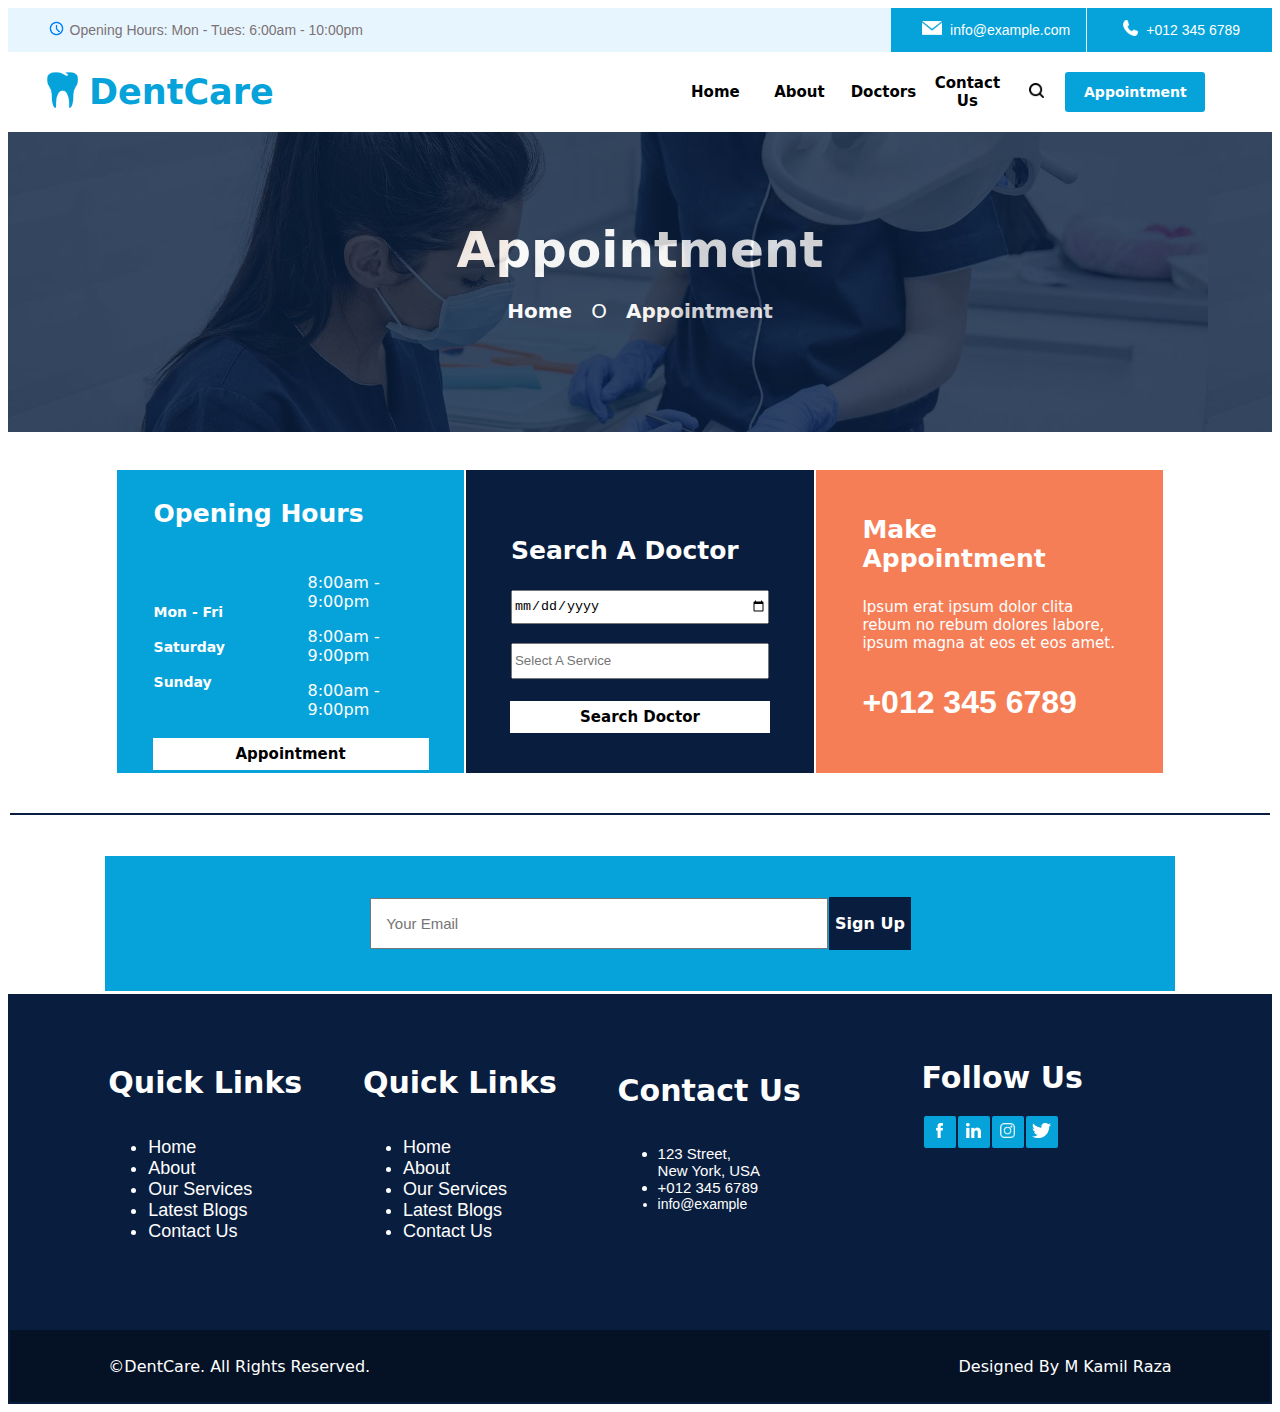
<file: appointment.html>
<!DOCTYPE html>
<html lang="en">
<head>
    <meta charset="UTF-8">
    <meta http-equiv="X-UA-Compatible" content="IE=edge">
    <meta name="viewport" content="width=device-width, initial-scale=1.0">
    <title>DentCare - Book Appointment</title>
</head>
<body>

    <!-- TOP LINE -->
    <table width="100%" height="30px" style="background-color: #e7f6fe;" cellspacing="0" cellpadding="0">
        <tr>
            <td width="60px" align="right"><img src="clkicon.jpg" alt="clockicon" height="27px"></td>
            <td width="300px">
                <p style="color: #7c7175; font-family: 'Arial'; font-size: 14px;">Opening Hours: Mon - Tues: 6:00am - 10:00pm</p>
            </td>
            <td width="500px"></td>
            <td width="50px" align="right" style="background-color: #06a3da;"><img src="mailicon.png" alt="mailicon" height="14px"></td>
            <td align="left" style="color: white; font-family: 'Arial'; background-color: #06a3da; font-size: 14px;" width="140px">&nbsp;&nbsp;info@example.com</td>
            <td width="1px"></td>
            <td width="50px" align="right" style="vertical-align: center; background-color: #06a3da;" width="30px"><img src="phoneicon.png" alt="mailicon" height="16px"></td>
            <td align="left" style="color: white; font-family: 'Arial'; background-color: #06a3da; font-size: 14px;" width="130px"><p>&nbsp;&nbsp;+012 345 6789</p></td>

        </tr>
    </table>

     <!-- NAV BAR -->
     <table width="100%" height="80px" style="position: sticky; top: 0px; background-color: white;">
        <tr>
            <td width="30px"></td>
            <td width="40px"><img src="teethicon.png" alt="teethicon" width="35px"></td>
            <td style="font-size: 35px; font-family: system-ui, -apple-system, BlinkMacSystemFont, 'Segoe UI', Roboto, Oxygen, Ubuntu, Cantarell, 'Open Sans', 'Helvetica Neue', sans-serif; color: #06a3da;"><b>DentCare</b></td>
            <td width="310px"></td>
            <a><td align="center" width="80px"><b><a href="index.html" style="text-decoration: none; font-size: 15px; font-family: system-ui, -apple-system, BlinkMacSystemFont, Segoe UI, 'Roboto', Oxygen, Ubuntu, Cantarell, 'Open Sans', 'Helvetica Neue', sans-serif; color: black;">Home</a></b></td>
            <td align="center" width="80px"><b><a href="about.html" style="text-decoration: none; font-size: 15px; font-family: system-ui, -apple-system, BlinkMacSystemFont, Segoe UI, 'Roboto', Oxygen, Ubuntu, Cantarell, 'Open Sans', 'Helvetica Neue', sans-serif; color: black;">About</a></b></td>
            <td align="center" width="80px"><b><a href="doctor.html" style="text-decoration: none; font-size: 15px; font-family: system-ui, -apple-system, BlinkMacSystemFont, Segoe UI, 'Roboto', Oxygen, Ubuntu, Cantarell, 'Open Sans', 'Helvetica Neue', sans-serif; color: black;">Doctors</a></b></td>
            <td align="center" width="80px"><b><a href="contact.html" style="text-decoration: none; font-size: 15px; font-family: system-ui, -apple-system, BlinkMacSystemFont, Segoe UI, 'Roboto', Oxygen, Ubuntu, Cantarell, 'Open Sans', 'Helvetica Neue', sans-serif; color: black;">Contact Us</a></b></td>
            <td align="center" width="50px"><img src="searchicon.png" alt="searchicon" width="15px"></td>
            <td>
                <table style="background-color: #06a3da; border-radius: 3px;" height="40px" width="140px">
                    <tr>
                        <td align="center"><b><abbr title="Book Appointment Now" style="text-decoration: none;"><a href="appointment.html" style="text-decoration: none; font-size: 14px; font-family: system-ui, -apple-system, BlinkMacSystemFont, Segoe UI, 'Roboto', Oxygen, Ubuntu, Cantarell, 'Open Sans', 'Helvetica Neue', sans-serif; color: white;">Appointment</a></abbr></b></td>
                    </tr>
                </table>
            </td>
            
        </tr>
    </table>

    <!-- direction image -->

    <div style=" width: 100%; height: 300px; background-image: url(main.jpg); background-size: 1200px; ">
        <div  style="width: 100%; height: 100%; background-color: #091e3e; opacity: 0.8;" > 
            <table width="100%" height="100%">
                <tr>
                    <td align="center" style="font-size: 50px; font-family: system-ui, -apple-system, BlinkMacSystemFont, Segoe UI, 'Roboto', Oxygen, Ubuntu, Cantarell, 'Open Sans', 'Helvetica Neue', sans-serif; color: white;"><b>Appointment</b>
                    <br>    <p style="font-size: 20px;"><b>Home</b> &nbsp; O &nbsp; <b>Appointment</b></p>
                    </td>
                </tr>
                
            </table>
        </div>
    </div>

    <br><br>
        

    <!-- Appointment and search doctor -->
    <!-- first box -->
    <table height="280px" width="100%">
        <tr>
            <td width="100px"></td>
            <td align="center" width="336px" style="background-color: #06a3da; color: white; font-family: system-ui, -apple-system, BlinkMacSystemFont, Segoe UI, 'Roboto', Oxygen, Ubuntu, Cantarell, 'Open Sans', 'Helvetica Neue', sans-serif;">
                <table height="100px" width="280px">
                    <tr>
                        <td colspan="2">
                        <p style="font-size: 25px;"><b>Opening Hours</b></p>
                        </td>
                    </tr>
                    <tr>
                        <td width="150px">
                        <p ><b style="font-size: 14px;">Mon - Fri</b></p>
                        <p ><b style="font-size: 14px;">Saturday</b></p>  
                        <p ><b style="font-size: 14px;">Sunday</b></p>
                        </td>
                        <td>
                            <p>8:00am - 9:00pm</p>
                            <p>8:00am - 9:00pm</p>
                            <p>8:00am - 9:00pm</p>
                        </td>
                    </tr>
                    <tr>
                        <td colspan="2" align="center" height="30px" style="background-color: white; font-size: 15px; font-family: system-ui, -apple-system, BlinkMacSystemFont, Segoe UI, 'Roboto', Oxygen, Ubuntu, Cantarell, 'Open Sans', 'Helvetica Neue', sans-serif; color: black;"><b>Appointment</b></td>
                    </tr>
                </table>
            </td>
            <!-- second box -->
            <td align="center" width="336px" style="background-color: #091e3e; color: white; font-family: system-ui, -apple-system, BlinkMacSystemFont, Segoe UI, 'Roboto', Oxygen, Ubuntu, Cantarell, 'Open Sans', 'Helvetica Neue', sans-serif;">
                <table height="210px" width="260px">
                    <tr>
                        <td><p style="font-size: 25px;"><b>Search A Doctor</b></p>
                        <input type="date" style="width: 253px; height: 30px;"><br><br>
                        <form action="/action_page.php">
                            <input list="Service" name="Service" placeholder="Select A Service" style="width: 250px; height: 30px;">
                            <datalist id="Service">
                              <option value="Service 1">
                              <option value="Service 2">
                              <option value="Service 3">
                            </datalist>
                        </form>
                        <br>
                        </td>
                    </tr>
                    <tr>
                        <td colspan="2" align="center" height="30px" style="background-color: white; font-size: 15px; font-family: system-ui, -apple-system, BlinkMacSystemFont, Segoe UI, 'Roboto', Oxygen, Ubuntu, Cantarell, 'Open Sans', 'Helvetica Neue', sans-serif; color: black;"><b>Search Doctor</b></td>
                    </tr>
                </table>
            </td>
            
        <!-- third box -->
            <td align="center" width="336px" style="background-color: #f57e57">
                <table height="210px" width="260px">
                    <tr>
                        <td><p style="font-size: 25px; font-family: system-ui, -apple-system, BlinkMacSystemFont, 'Segoe UI', Roboto, Oxygen, Ubuntu, Cantarell, 'Open Sans', 'Helvetica Neue', sans-serif; color: white;"><b>Make Appointment</b></p>
                        <p style="font-size: 15px; font-family: system-ui, -apple-system, BlinkMacSystemFont, 'Segoe UI', Roboto, Oxygen, Ubuntu, Cantarell, 'Open Sans', 'Helvetica Neue', sans-serif; color: white;">Ipsum erat ipsum dolor clita rebum no rebum dolores labore, ipsum magna at eos et eos amet.</p>
                        <p style="font-size: 32px; font-family:'Segoe UI', Tahoma, Geneva, Verdana, sans-serif; color: white;"><b>+012 345 6789</b></p>
                    </td>
                </table>
            </td>
            <td width="100px"></td>
        </tr>
    </table>

    <br><br>

    <table width="100%" height="5px">
        <tr>
            <td style="background-color: #091e3e;" ></td>
        </tr>
    </table>
    <br><br>

    <!-- Email -->

    <table width="100%">
        <tr>
            <td align="center">
                <table  align="center" style="background-color: #06a3da;" width="85%" height="135px">
                    <tr>
                        <td align="center">
                        <table cellspacing="0">
                            <tr>
                                <td>
                                    <input type="text" style="height: 45px; width: 450px; font-size: 15px;" placeholder="   Your Email"> 
                        </td>
                        <td align="center" style="color: white; font-family: system-ui, -apple-system, BlinkMacSystemFont, 'Segoe UI', Roboto, Oxygen, Ubuntu, Cantarell, 'Open Sans', 'Helvetica Neue', sans-serif ; background-color: #091e3e;" width="80px">
                           <b>Sign Up</b> 
                        </td>
                            </tr>
                        </table>
                        </td>
                    </tr>
                </table>
            </td>
        </tr>
    </table>

    <!-- Last Links -->

    <table width="100%" style="background-color: #091e3e;">
        <tr>
            <td align="center">
                <table width="85%" height="330px">
                    <tr>
                        <td  style=" color: white; font-family: system-ui, -apple-system, BlinkMacSystemFont, 'Segoe UI', Roboto, Oxygen, Ubuntu, Cantarell, 'Open Sans', 'Helvetica Neue', sans-serif ; background-color: #091e3e;" width="80px">
                            <b style="font-size: 30px;">Quick Links</b> <br><br>
                            <ul style="font-size: 18px; font-family:'Segoe UI', Tahoma, Geneva, Verdana, sans-serif;">
                                <li>Home</li>
                                <li>About</li>
                                <li>Our Services</li>
                                <li>Latest Blogs</li>
                                <li>Contact Us</li>
                            </ul>
                         </td>
                        
                         <td  style=" color: white; font-family: system-ui, -apple-system, BlinkMacSystemFont, 'Segoe UI', Roboto, Oxygen, Ubuntu, Cantarell, 'Open Sans', 'Helvetica Neue', sans-serif ; background-color: #091e3e;" width="80px">
                            <b style="font-size: 30px;">Quick Links</b> <br><br>
                            <ul style="font-size: 18px; font-family:'Segoe UI', Tahoma, Geneva, Verdana, sans-serif;">
                                <li>Home</li>
                                <li>About</li>
                                <li>Our Services</li>
                                <li>Latest Blogs</li>
                                <li>Contact Us</li>
                            </ul>
                         </td>
                        
                         <td  style="color: white; font-family: system-ui, -apple-system, BlinkMacSystemFont, 'Segoe UI', Roboto, Oxygen, Ubuntu, Cantarell, 'Open Sans', 'Helvetica Neue', sans-serif ; background-color: #091e3e;" width="80px">
                            <b style="font-size: 30px;">Contact Us</b> <br><br>
                            <ul style="font-size: 18px; font-family:'Segoe UI', Tahoma, Geneva, Verdana, sans-serif;">
                                <li style="font-size: 15px;">123 Street,<br>New York, USA</li>
                                <li style="font-size: 15px;">+012 345 6789</li>
                                <li style="font-size: 14px;">info@example</li>

                                <br>
                                
                            </ul>
                         </td>
                        
                         <td  style="color: white; font-family: system-ui, -apple-system, BlinkMacSystemFont, 'Segoe UI', Roboto, Oxygen, Ubuntu, Cantarell, 'Open Sans', 'Helvetica Neue', sans-serif ; background-color: #091e3e;" width="80px">
                            <b style="font-size: 30px;">Follow Us</b> <br><br>
                                <table>
                                    <tr>
                                <td style=" border-radius: 2px; background-color: #06a3da; vertical-align: middle;" width="30px" height="30px" align="center"><img class="hov" src="fbicon.png" alt="fbicon" height="15px"></td>
                                <td style=" border-radius: 2px; background-color: #06a3da; vertical-align: middle;" width="30px" height="30px" align="center"><img class="hov" src="inicon.png" alt="fbicon" height="15px"></td>
                                <td style=" border-radius: 2px; background-color: #06a3da; vertical-align: middle;" width="30px" height="30px" align="center"><img class="hov" src="instaicon.png" alt="fbicon" height="15px"></td>
                                <td style=" border-radius: 2px; background-color: #06a3da; vertical-align: middle;" width="30px" height="30px" align="center"><img class="hov" src="twiticon.png" alt="fbicon" height="15px"></td>
                            </tr>
                                </table>    
                                <br><br><br><br><br><br>
                                
                         </td>
                    </tr>
                    
                </table>
            </td>
        </tr>
        <!-- footer -->
        <tr>
            <td align="center" style="background-color: #051225;">
                <table width="85%" height="70px">
                    <tr>
                        <td colspan="4" style="font-family: system-ui, -apple-system, BlinkMacSystemFont, 'Segoe UI', Roboto, Oxygen, Ubuntu, Cantarell, 'Open Sans', 'Helvetica Neue', sans-serif ; background-color: #051225; color: white;">©<a href="index.html" style="text-decoration: none; color: white;">DentCare</a>. All Rights Reserved.</td>
                        <td colspan="4" style="font-family: system-ui, -apple-system, BlinkMacSystemFont, 'Segoe UI', Roboto, Oxygen, Ubuntu, Cantarell, 'Open Sans', 'Helvetica Neue', sans-serif ; background-color: #051225; color: white; text-align: right;">Designed By M Kamil Raza</td>

                    </tr>
                </table>
            </td>
        </tr>
    </table>
</body>
</html>
</file>
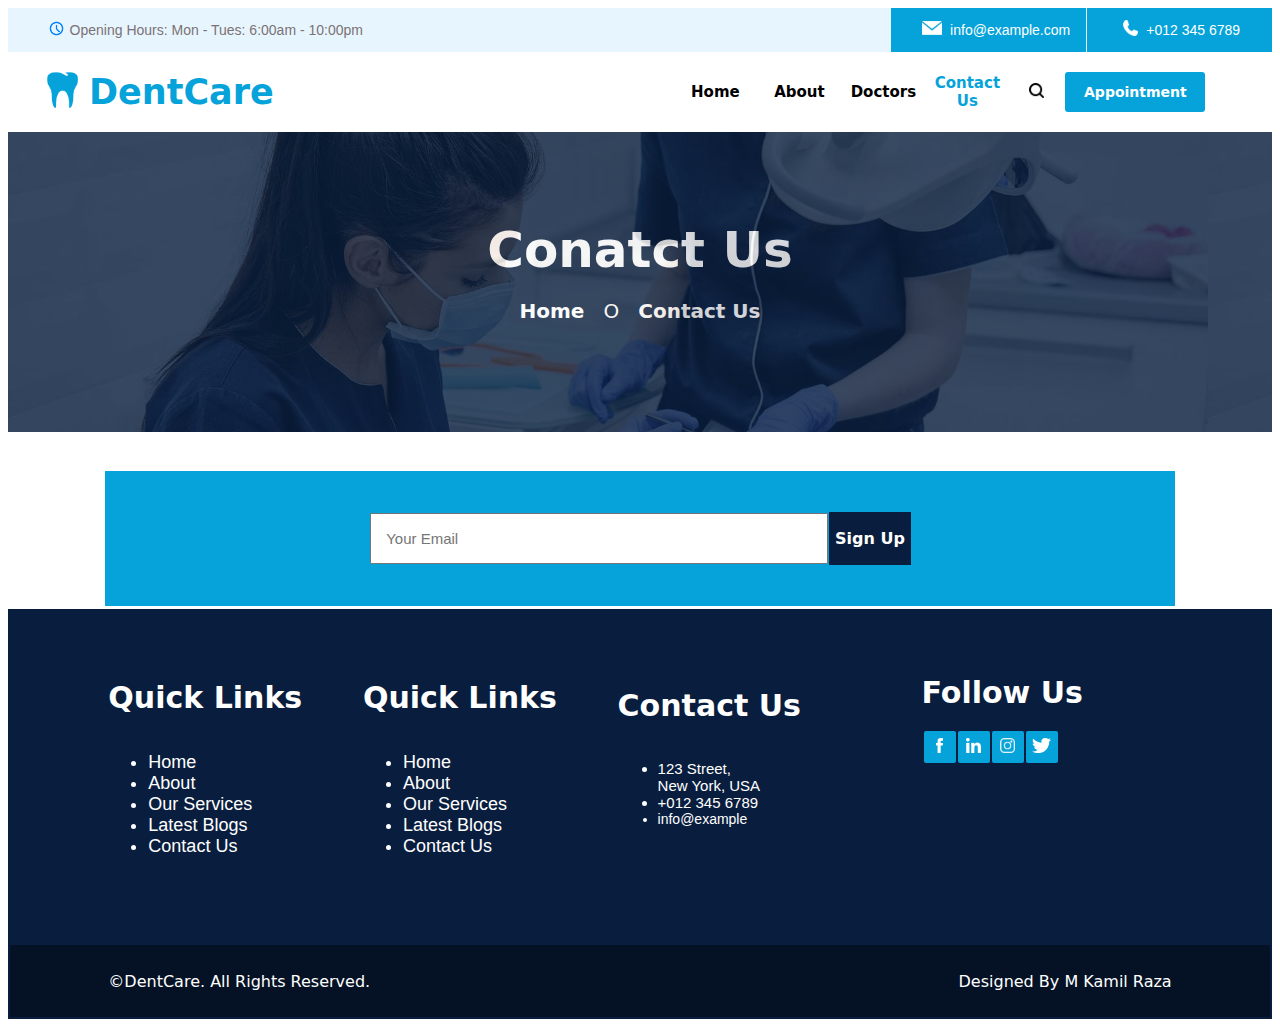
<file: contact.html>
<!DOCTYPE html>
<html lang="en">
<head>
    <meta charset="UTF-8">
    <meta http-equiv="X-UA-Compatible" content="IE=edge">
    <meta name="viewport" content="width=device-width, initial-scale=1.0">
    <title>DentCare - Contact Us</title>
</head>
<body>
     <!-- TOP LINE -->
     <table width="100%" height="30px" style="background-color: #e7f6fe;" cellspacing="0" cellpadding="0">
        <tr>
            <td width="60px" align="right"><img src="clkicon.jpg" alt="clockicon" height="27px"></td>
            <td width="300px">
                <p style="color: #7c7175; font-family: 'Arial'; font-size: 14px;">Opening Hours: Mon - Tues: 6:00am - 10:00pm</p>
            </td>
            <td width="500px"></td>
            <td width="50px" align="right" style="background-color: #06a3da;"><img src="mailicon.png" alt="mailicon" height="14px"></td>
            <td align="left" style="color: white; font-family: 'Arial'; background-color: #06a3da; font-size: 14px;" width="140px">&nbsp;&nbsp;info@example.com</td>
            <td width="1px"></td>
            <td width="50px" align="right" style="vertical-align: center; background-color: #06a3da;" width="30px"><img src="phoneicon.png" alt="mailicon" height="16px"></td>
            <td align="left" style="color: white; font-family: 'Arial'; background-color: #06a3da; font-size: 14px;" width="130px"><p>&nbsp;&nbsp;+012 345 6789</p></td>

        </tr>
    </table>

     <!-- NAV BAR -->
     <table width="100%" height="80px" style="position: sticky; top: 0px; background-color: white;">
        <tr>
            <td width="30px"></td>
            <td width="40px"><img src="teethicon.png" alt="teethicon" width="35px"></td>
            <td style="font-size: 35px; font-family: system-ui, -apple-system, BlinkMacSystemFont, 'Segoe UI', Roboto, Oxygen, Ubuntu, Cantarell, 'Open Sans', 'Helvetica Neue', sans-serif; color: #06a3da;"><b>DentCare</b></td>
            <td width="310px"></td>
            <a><td align="center" width="80px"><b><a href="index.html" style="text-decoration: none; font-size: 15px; font-family: system-ui, -apple-system, BlinkMacSystemFont, Segoe UI, 'Roboto', Oxygen, Ubuntu, Cantarell, 'Open Sans', 'Helvetica Neue', sans-serif; color: black;">Home</a></b></td>
            <td align="center" width="80px"><b><a href="about.html" style="text-decoration: none; font-size: 15px; font-family: system-ui, -apple-system, BlinkMacSystemFont, Segoe UI, 'Roboto', Oxygen, Ubuntu, Cantarell, 'Open Sans', 'Helvetica Neue', sans-serif; color: black;">About</a></b></td>
            <td align="center" width="80px"><b><a href="doctor.html" style="text-decoration: none; font-size: 15px; font-family: system-ui, -apple-system, BlinkMacSystemFont, Segoe UI, 'Roboto', Oxygen, Ubuntu, Cantarell, 'Open Sans', 'Helvetica Neue', sans-serif; color: black;">Doctors</a></b></td>
            <td align="center" width="80px"><b><a href="contact.html" style="text-decoration: none; font-size: 15px; font-family: system-ui, -apple-system, BlinkMacSystemFont, Segoe UI, 'Roboto', Oxygen, Ubuntu, Cantarell, 'Open Sans', 'Helvetica Neue', sans-serif; color: #06a3da;">Contact Us</a></b></td>
            <td align="center" width="50px"><img src="searchicon.png" alt="searchicon" width="15px"></td>
            <td>
                <table style="background-color: #06a3da; border-radius: 3px;" height="40px" width="140px">
                    <tr>
                        <td align="center"><b><abbr title="Book Appointment Now" style="text-decoration: none;"><a href="appointment.html" style="text-decoration: none; font-size: 14px; font-family: system-ui, -apple-system, BlinkMacSystemFont, Segoe UI, 'Roboto', Oxygen, Ubuntu, Cantarell, 'Open Sans', 'Helvetica Neue', sans-serif; color: white;">Appointment</a></abbr></b></td>
                    </tr>
                </table>
            </td>
            
        </tr>
    </table>

    <!-- direction image -->

    <div style=" width: 100%; height: 300px; background-image: url(main.jpg); background-size: 1200px; ">
        <div  style="width: 100%; height: 100%; background-color: #091e3e; opacity: 0.8;" > 
            <table width="100%" height="100%">
                <tr>
                    <td align="center" style="font-size: 50px; font-family: system-ui, -apple-system, BlinkMacSystemFont, Segoe UI, 'Roboto', Oxygen, Ubuntu, Cantarell, 'Open Sans', 'Helvetica Neue', sans-serif; color: white;"><b>Conatct Us</b>
                    <br>    <p style="font-size: 20px;"><b>Home</b> &nbsp; O &nbsp; <b>Contact Us</b></p>
                    </td>
                </tr>
                
            </table>
        </div>
    </div>

    <br><br>

    
    
    <!-- Email -->

    <table width="100%">
        <tr>
            <td align="center">
                <table  align="center" style="background-color: #06a3da;" width="85%" height="135px">
                    <tr>
                        <td align="center">
                        <table cellspacing="0">
                            <tr>
                                <td>
                                    <input type="text" style="height: 45px; width: 450px; font-size: 15px;" placeholder="   Your Email"> 
                        </td>
                        <td align="center" style="color: white; font-family: system-ui, -apple-system, BlinkMacSystemFont, 'Segoe UI', Roboto, Oxygen, Ubuntu, Cantarell, 'Open Sans', 'Helvetica Neue', sans-serif ; background-color: #091e3e;" width="80px">
                           <b>Sign Up</b> 
                        </td>
                            </tr>
                        </table>
                        </td>
                    </tr>
                </table>
            </td>
        </tr>
    </table>

    <!-- Last Links -->

    <table width="100%" style="background-color: #091e3e;">
        <tr>
            <td align="center">
                <table width="85%" height="330px">
                    <tr>
                        <td  style=" color: white; font-family: system-ui, -apple-system, BlinkMacSystemFont, 'Segoe UI', Roboto, Oxygen, Ubuntu, Cantarell, 'Open Sans', 'Helvetica Neue', sans-serif ; background-color: #091e3e;" width="80px">
                            <b style="font-size: 30px;">Quick Links</b> <br><br>
                            <ul style="font-size: 18px; font-family:'Segoe UI', Tahoma, Geneva, Verdana, sans-serif;">
                                <li>Home</li>
                                <li>About</li>
                                <li>Our Services</li>
                                <li>Latest Blogs</li>
                                <li>Contact Us</li>
                            </ul>
                         </td>
                        
                         <td  style=" color: white; font-family: system-ui, -apple-system, BlinkMacSystemFont, 'Segoe UI', Roboto, Oxygen, Ubuntu, Cantarell, 'Open Sans', 'Helvetica Neue', sans-serif ; background-color: #091e3e;" width="80px">
                            <b style="font-size: 30px;">Quick Links</b> <br><br>
                            <ul style="font-size: 18px; font-family:'Segoe UI', Tahoma, Geneva, Verdana, sans-serif;">
                                <li>Home</li>
                                <li>About</li>
                                <li>Our Services</li>
                                <li>Latest Blogs</li>
                                <li>Contact Us</li>
                            </ul>
                         </td>
                        
                         <td  style="color: white; font-family: system-ui, -apple-system, BlinkMacSystemFont, 'Segoe UI', Roboto, Oxygen, Ubuntu, Cantarell, 'Open Sans', 'Helvetica Neue', sans-serif ; background-color: #091e3e;" width="80px">
                            <b style="font-size: 30px;">Contact Us</b> <br><br>
                            <ul style="font-size: 18px; font-family:'Segoe UI', Tahoma, Geneva, Verdana, sans-serif;">
                                <li style="font-size: 15px;">123 Street,<br>New York, USA</li>
                                <li style="font-size: 15px;">+012 345 6789</li>
                                <li style="font-size: 14px;">info@example</li>

                                <br>
                                
                            </ul>
                         </td>
                        
                         <td  style="color: white; font-family: system-ui, -apple-system, BlinkMacSystemFont, 'Segoe UI', Roboto, Oxygen, Ubuntu, Cantarell, 'Open Sans', 'Helvetica Neue', sans-serif ; background-color: #091e3e;" width="80px">
                            <b style="font-size: 30px;">Follow Us</b> <br><br>
                                <table>
                                    <tr>
                                <td style=" border-radius: 2px; background-color: #06a3da; vertical-align: middle;" width="30px" height="30px" align="center"><img class="hov" src="fbicon.png" alt="fbicon" height="15px"></td>
                                <td style=" border-radius: 2px; background-color: #06a3da; vertical-align: middle;" width="30px" height="30px" align="center"><img class="hov" src="inicon.png" alt="fbicon" height="15px"></td>
                                <td style=" border-radius: 2px; background-color: #06a3da; vertical-align: middle;" width="30px" height="30px" align="center"><img class="hov" src="instaicon.png" alt="fbicon" height="15px"></td>
                                <td style=" border-radius: 2px; background-color: #06a3da; vertical-align: middle;" width="30px" height="30px" align="center"><img class="hov" src="twiticon.png" alt="fbicon" height="15px"></td>
                            </tr>
                                </table>    
                                <br><br><br><br><br><br>
                                
                         </td>
                    </tr>
                    
                </table>
            </td>
        </tr>
        <!-- footer -->
        <tr>
            <td align="center" style="background-color: #051225;">
                <table width="85%" height="70px">
                    <tr>
                        <td colspan="4" style="font-family: system-ui, -apple-system, BlinkMacSystemFont, 'Segoe UI', Roboto, Oxygen, Ubuntu, Cantarell, 'Open Sans', 'Helvetica Neue', sans-serif ; background-color: #051225; color: white;">©<a href="index.html" style="text-decoration: none; color: white;">DentCare</a>. All Rights Reserved.</td>
                        <td colspan="4" style="font-family: system-ui, -apple-system, BlinkMacSystemFont, 'Segoe UI', Roboto, Oxygen, Ubuntu, Cantarell, 'Open Sans', 'Helvetica Neue', sans-serif ; background-color: #051225; color: white; text-align: right;">Designed By M Kamil Raza</td>

                    </tr>
                </table>
            </td>
        </tr>
    </table>
</body>
</html>
</file>
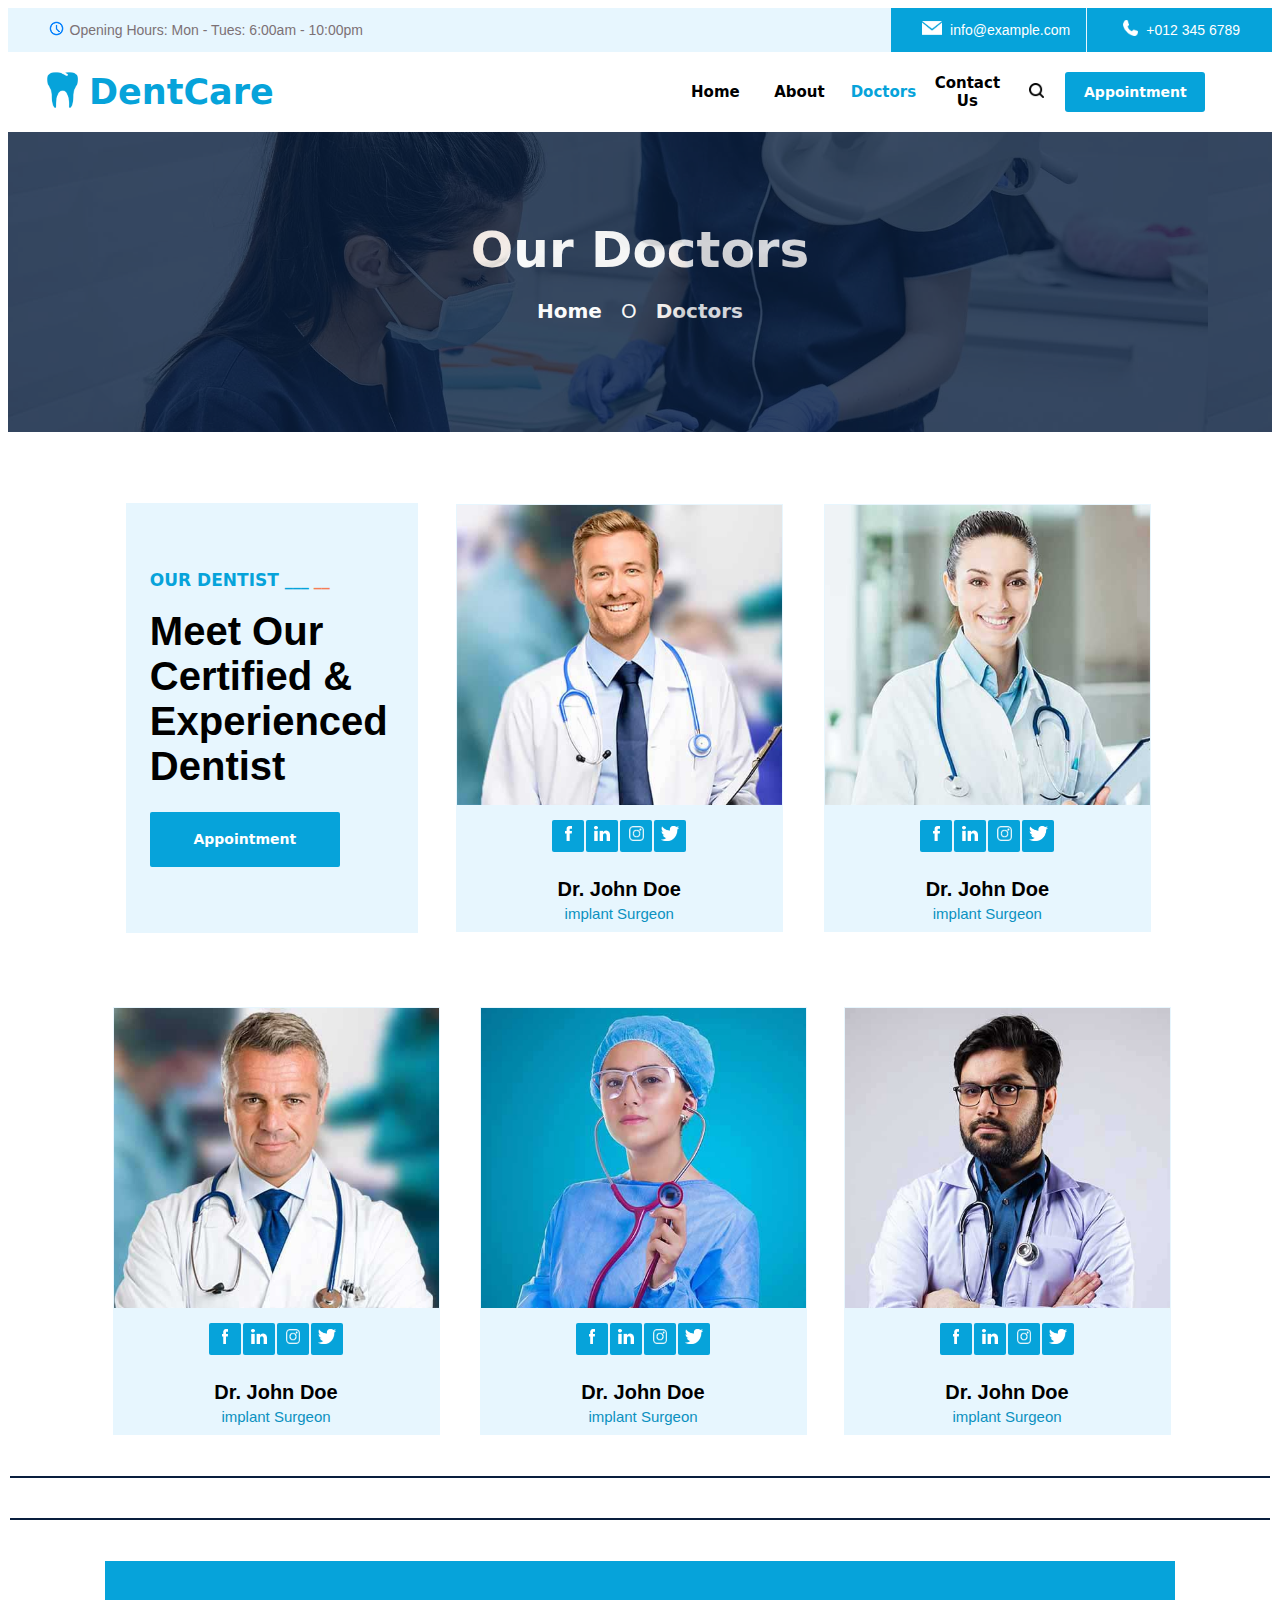
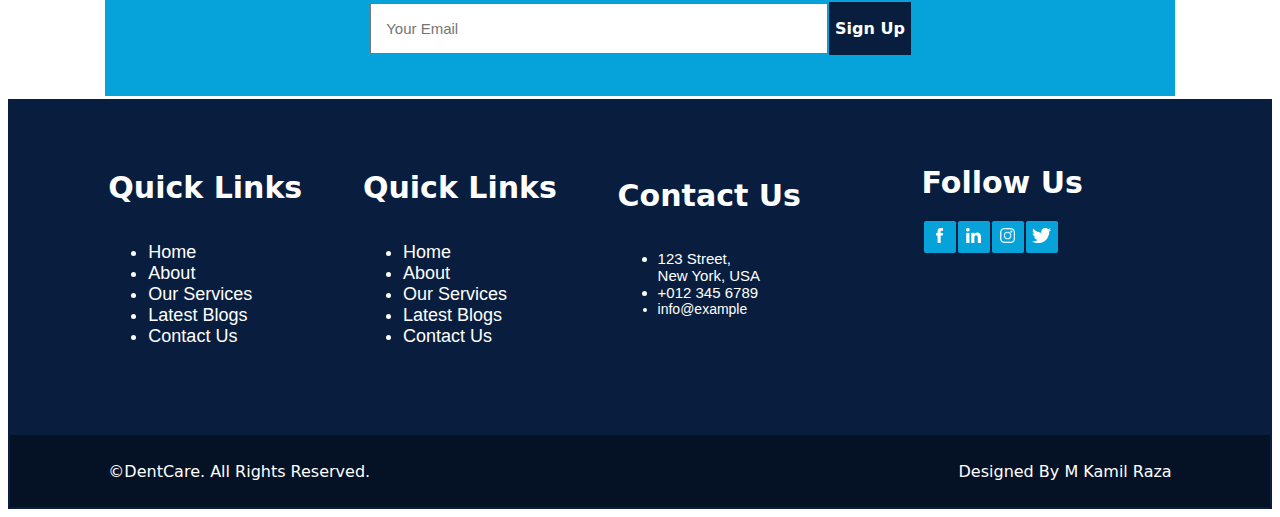
<file: doctor.html>
<!DOCTYPE html>
<html lang="en">
<head>
    <meta charset="UTF-8">
    <meta http-equiv="X-UA-Compatible" content="IE=edge">
    <meta name="viewport" content="width=device-width, initial-scale=1.0">
    <title>DentCare - Our Doctors</title>
</head>
<body>

     <!-- TOP LINE -->
     <table width="100%" height="30px" style="background-color: #e7f6fe;" cellspacing="0" cellpadding="0">
        <tr>
            <td width="60px" align="right"><img src="clkicon.jpg" alt="clockicon" height="27px"></td>
            <td width="300px">
                <p style="color: #7c7175; font-family: 'Arial'; font-size: 14px;">Opening Hours: Mon - Tues: 6:00am - 10:00pm</p>
            </td>
            <td width="500px"></td>
            <td width="50px" align="right" style="background-color: #06a3da;"><img src="mailicon.png" alt="mailicon" height="14px"></td>
            <td align="left" style="color: white; font-family: 'Arial'; background-color: #06a3da; font-size: 14px;" width="140px">&nbsp;&nbsp;info@example.com</td>
            <td width="1px"></td>
            <td width="50px" align="right" style="vertical-align: center; background-color: #06a3da;" width="30px"><img src="phoneicon.png" alt="mailicon" height="16px"></td>
            <td align="left" style="color: white; font-family: 'Arial'; background-color: #06a3da; font-size: 14px;" width="130px"><p>&nbsp;&nbsp;+012 345 6789</p></td>

        </tr>
    </table>
     <!-- NAV BAR -->
     <table width="100%" height="80px" style="position: sticky; top: 0px; background-color: white;">
        <tr>
            <td width="30px"></td>
            <td width="40px"><img src="teethicon.png" alt="teethicon" width="35px"></td>
            <td style="font-size: 35px; font-family: system-ui, -apple-system, BlinkMacSystemFont, 'Segoe UI', Roboto, Oxygen, Ubuntu, Cantarell, 'Open Sans', 'Helvetica Neue', sans-serif; color: #06a3da;"><b>DentCare</b></td>
            <td width="310px"></td>
            <a><td align="center" width="80px"><b><a href="index.html" style="text-decoration: none; font-size: 15px; font-family: system-ui, -apple-system, BlinkMacSystemFont, Segoe UI, 'Roboto', Oxygen, Ubuntu, Cantarell, 'Open Sans', 'Helvetica Neue', sans-serif; color: black ;">Home</a></b></td>
            <td align="center" width="80px"><b><a href="about.html" style="text-decoration: none; font-size: 15px; font-family: system-ui, -apple-system, BlinkMacSystemFont, Segoe UI, 'Roboto', Oxygen, Ubuntu, Cantarell, 'Open Sans', 'Helvetica Neue', sans-serif; color: black;">About</a></b></td>
            <td align="center" width="80px"><b><a href="doctor.html" style="text-decoration: none; font-size: 15px; font-family: system-ui, -apple-system, BlinkMacSystemFont, Segoe UI, 'Roboto', Oxygen, Ubuntu, Cantarell, 'Open Sans', 'Helvetica Neue', sans-serif; color: #06a3da;">Doctors</a></b></td>
            <td align="center" width="80px"><b><a href="contact.html" style="text-decoration: none; font-size: 15px; font-family: system-ui, -apple-system, BlinkMacSystemFont, Segoe UI, 'Roboto', Oxygen, Ubuntu, Cantarell, 'Open Sans', 'Helvetica Neue', sans-serif; color: black;">Contact Us</a></b></td>
            <td align="center" width="50px"><img src="searchicon.png" alt="searchicon" width="15px"></td>
            <td>
                <table style="background-color: #06a3da; border-radius: 3px;" height="40px" width="140px">
                    <tr>
                        <td align="center"><b><abbr title="Book Appointment Now" style="text-decoration: none;"><a href="appointment.html" style="text-decoration: none; font-size: 14px; font-family: system-ui, -apple-system, BlinkMacSystemFont, Segoe UI, 'Roboto', Oxygen, Ubuntu, Cantarell, 'Open Sans', 'Helvetica Neue', sans-serif; color: white;">Appointment</a></abbr></b></td>
                    </tr>
                </table>
            </td>
            
        </tr>
    </table>

         <!-- direction image -->

         <div style=" width: 100%; height: 300px; background-image: url(main.jpg); background-size: 1200px; ">
            <div  style="width: 100%; height: 100%; background-color: #091e3e; opacity: 0.8;" > 
                <table width="100%" height="100%">
                    <tr>
                        <td align="center" style="font-size: 50px; font-family: system-ui, -apple-system, BlinkMacSystemFont, Segoe UI, 'Roboto', Oxygen, Ubuntu, Cantarell, 'Open Sans', 'Helvetica Neue', sans-serif; color: white;"><b>Our Doctors</b>
                        <br>    <p style="font-size: 20px;"><b>Home</b> &nbsp; O &nbsp; <b>Doctors</b></p>
                        </td>
                    </tr>
                    
                </table>
            </div>
        </div>
    
        <br><br>
    <!-- OUR DOCTORS -->

    <table height="500px" width="100%" cellspacing="35">
        <tr>
            <td width="100px"></td>
            <td align="center" width="336px" style="background-color: #e7f6fe; color: white; font-family: system-ui, -apple-system, BlinkMacSystemFont, Segoe UI, 'Roboto', Oxygen, Ubuntu, Cantarell, 'Open Sans', 'Helvetica Neue', sans-serif;">
                <table height="100px" width="250px">
                    <tr>
                        <td>
                            <b style="font-size: 17px; font-family: system-ui, -apple-system, BlinkMacSystemFont, 'Segoe UI', Roboto, Oxygen, Ubuntu, Cantarell, 'Open Sans', 'Helvetica Neue', sans-serif; color: #06a3da;">OUR DENTIST </b> 
                            <b style="color: #06a3da;">___</b> <b style="color: #f57e57">__</b> <br> <br>
                            <b style="font-size: 40px; font-family:'Gill Sans', 'Gill Sans MT', Calibri, 'Trebuchet MS', sans-serif; color: black;">Meet Our Certified & Experienced Dentist</b><br><br>

                        </td>
                        <tr>
                            <td>
                                <table style="background-color: #06a3da; border-radius: 2px;" height="55px" width="190px">
                                    <tr>
                                        <td align="center" style="font-size: 14px; font-family: system-ui, -apple-system, BlinkMacSystemFont, Segoe UI, 'Roboto', Oxygen, Ubuntu, Cantarell, 'Open Sans', 'Helvetica Neue', sans-serif; color: white;"><b>Appointment</b></td>
                                    </tr>
                                </table>
                            </td>
                        </tr>
                    </tr>
                </table>
            </td>
            <!-- first doctor -->
            <td align="center" width="336px">
                <table  width="325px" cellspacing="0">
                    <tr>
                        <td style="background-color: #e7f6fe;"><img src="d1.jpg" alt="Doctor" width="325px" height="300px"></td>
                    </tr>
                    <tr>
                        <td align="center" style="background-color: #e7f6fe;" height="120px">
                        <table>
                            <tr>
                                <td style=" border-radius: 2px; background-color: #06a3da; vertical-align: middle;" width="30px" height="30px" align="center"><img class="hov" src="fbicon.png" alt="fbicon" height="15px"></td>
                                <td style=" border-radius: 2px; background-color: #06a3da; vertical-align: middle;" width="30px" height="30px" align="center"><img class="hov" src="inicon.png" alt="fbicon" height="15px"></td>
                                <td style=" border-radius: 2px; background-color: #06a3da; vertical-align: middle;" width="30px" height="30px" align="center"><img class="hov" src="instaicon.png" alt="fbicon" height="15px"></td>
                                <td style=" border-radius: 2px; background-color: #06a3da; vertical-align: middle;" width="30px" height="30px" align="center"><img class="hov" src="twiticon.png" alt="fbicon" height="15px"></td>
                                
                            </tr>
                            <tr>
                                <td align="center" colspan="4" style="font-size: 20px; font-family: 'Gill Sans', 'Gill Sans MT', Calibri, 'Trebuchet MS', sans-serif;">
                                    <br> <b>Dr. John Doe</b>
                                </td>
                            </tr>
                            <tr>
                                <td align="center" colspan="4" style="color: #0b91c0; font-size: 15px; font-family:'Segoe UI', Tahoma, Geneva, Verdana, sans-serif">
                                    implant Surgeon                                    
                                </td>
                            </tr>
                            
                        </table>
                        </td>
                    </tr>
                </table>
            </td>
            
            <!-- second doctor -->
            <td align="center" width="336px">
                <table  width="325px" cellspacing="0">
                    <tr>
                        <td style="background-color: #e7f6fe;"><img src="d2.jpg" alt="Doctor" width="325px" height="300px"></td>
                    </tr>
                    <tr>
                        <td align="center" style="background-color: #e7f6fe;" height="120px">
                        <table>
                            <tr>
                                <td style=" border-radius: 2px; background-color: #06a3da; vertical-align: middle;" width="30px" height="30px" align="center"><img class="hov" src="fbicon.png" alt="fbicon" height="15px"></td>
                                <td style=" border-radius: 2px; background-color: #06a3da; vertical-align: middle;" width="30px" height="30px" align="center"><img class="hov" src="inicon.png" alt="fbicon" height="15px"></td>
                                <td style=" border-radius: 2px; background-color: #06a3da; vertical-align: middle;" width="30px" height="30px" align="center"><img class="hov" src="instaicon.png" alt="fbicon" height="15px"></td>
                                <td style=" border-radius: 2px; background-color: #06a3da; vertical-align: middle;" width="30px" height="30px" align="center"><img class="hov" src="twiticon.png" alt="fbicon" height="15px"></td>
                                
                            </tr>
                            <tr>
                                <td align="center" colspan="4" style="font-size: 20px; font-family: 'Gill Sans', 'Gill Sans MT', Calibri, 'Trebuchet MS', sans-serif;">
                                    <br> <b>Dr. John Doe</b>
                                </td>
                            </tr>
                            <tr>
                                <td align="center" colspan="4" style="color: #0b91c0; font-size: 15px; font-family:'Segoe UI', Tahoma, Geneva, Verdana, sans-serif">
                                    implant Surgeon                                    
                                </td>
                            </tr>
                            
                        </table>
                        </td>
                    </tr>
                </table>
            </td>
            <td width="100px"></td>
        </tr>
    </table>

    <!-- doctors second line -->
    <table height="500px" width="100%" cellspacing="35">
        <tr>
            <td width="100px"></td>
            <td align="center" width="325px">
                <table height="100px" width="250px">
                    <tr>
                        <td align="center" width="3px">
                            <table  width="325px" cellspacing="0">
                                <tr>
                                    <td style="background-color: #e7f6fe;"><img src="d3.jpg" alt="Doctor" width="325px" height="300px"></td>
                                </tr>
                                <tr>
                                    <td align="center" style="background-color: #e7f6fe;" height="120px">
                                    <table>
                                        <tr>
                                            <td style=" border-radius: 2px; background-color: #06a3da; vertical-align: middle;" width="30px" height="30px" align="center"><img class="hov" src="fbicon.png" alt="fbicon" height="15px"></td>
                                            <td style=" border-radius: 2px; background-color: #06a3da; vertical-align: middle;" width="30px" height="30px" align="center"><img class="hov" src="inicon.png" alt="fbicon" height="15px"></td>
                                            <td style=" border-radius: 2px; background-color: #06a3da; vertical-align: middle;" width="30px" height="30px" align="center"><img class="hov" src="instaicon.png" alt="fbicon" height="15px"></td>
                                            <td style=" border-radius: 2px; background-color: #06a3da; vertical-align: middle;" width="30px" height="30px" align="center"><img class="hov" src="twiticon.png" alt="fbicon" height="15px"></td>
                                
                                        </tr>
                                        <tr>
                                            <td align="center" colspan="4" style="font-size: 20px; font-family: 'Gill Sans', 'Gill Sans MT', Calibri, 'Trebuchet MS', sans-serif;">
                                                <br> <b>Dr. John Doe</b>
                                            </td>
                                        </tr>
                                        <tr>
                                            <td align="center" colspan="4" style="color: #0b91c0; font-size: 15px; font-family:'Segoe UI', Tahoma, Geneva, Verdana, sans-serif">
                                                implant Surgeon                                    
                                            </td>
                                        </tr>
                                        
                                    </table>
                                    </td>
                                </tr>
                            </table>
                        </td>
                    </tr>
                </table>
            </td>
            <!-- second doctor -->
            <td align="center" width="325px">
                <table  width="325px" cellspacing="0">
                    <tr>
                        <td style="background-color: #e7f6fe;"><img src="d4.jpg" alt="Doctor" width="325px" height="300px"></td>
                    </tr>
                    <tr>
                        <td align="center" style="background-color: #e7f6fe;" height="120px">
                        <table>
                            <tr>
                                <td style=" border-radius: 2px; background-color: #06a3da; vertical-align: middle;" width="30px" height="30px" align="center"><img class="hov" src="fbicon.png" alt="fbicon" height="15px"></td>
                                <td style=" border-radius: 2px; background-color: #06a3da; vertical-align: middle;" width="30px" height="30px" align="center"><img class="hov" src="inicon.png" alt="fbicon" height="15px"></td>
                                <td style=" border-radius: 2px; background-color: #06a3da; vertical-align: middle;" width="30px" height="30px" align="center"><img class="hov" src="instaicon.png" alt="fbicon" height="15px"></td>
                                <td style=" border-radius: 2px; background-color: #06a3da; vertical-align: middle;" width="30px" height="30px" align="center"><img class="hov" src="twiticon.png" alt="fbicon" height="15px"></td>
                                
                            </tr>
                            <tr>
                                <td align="center" colspan="4" style="font-size: 20px; font-family: 'Gill Sans', 'Gill Sans MT', Calibri, 'Trebuchet MS', sans-serif;">
                                    <br> <b>Dr. John Doe</b>
                                </td>
                            </tr>
                            <tr>
                                <td align="center" colspan="4" style="color: #0b91c0; font-size: 15px; font-family:'Segoe UI', Tahoma, Geneva, Verdana, sans-serif">
                                    implant Surgeon                                    
                                </td>
                            </tr>
                            
                        </table>
                        </td>
                    </tr>
                </table>
            </td>
            
            <!-- third doctor -->
            <td align="center" width="325px">
                <table  width="325px" cellspacing="0">
                    <tr>
                        <td style="background-color: #e7f6fe;"><img src="d5.jpg" alt="Doctor" width="325px" height="300px"></td>
                    </tr>
                    <tr>
                        <td align="center" style="background-color: #e7f6fe;" height="120px">
                        <table>
                            <tr>
                                <td style=" border-radius: 2px; background-color: #06a3da; vertical-align: middle;" width="30px" height="30px" align="center"><img class="hov" src="fbicon.png" alt="fbicon" height="15px"></td>
                                <td style=" border-radius: 2px; background-color: #06a3da; vertical-align: middle;" width="30px" height="30px" align="center"><img class="hov" src="inicon.png" alt="fbicon" height="15px"></td>
                                <td style=" border-radius: 2px; background-color: #06a3da; vertical-align: middle;" width="30px" height="30px" align="center"><img class="hov" src="instaicon.png" alt="fbicon" height="15px"></td>
                                <td style=" border-radius: 2px; background-color: #06a3da; vertical-align: middle;" width="30px" height="30px" align="center"><img class="hov" src="twiticon.png" alt="fbicon" height="15px"></td>
                                
                            </tr>
                            <tr>
                                <td align="center" colspan="4" style="font-size: 20px; font-family: 'Gill Sans', 'Gill Sans MT', Calibri, 'Trebuchet MS', sans-serif;">
                                    <br> <b>Dr. John Doe</b>
                                </td>
                            </tr>
                            <tr>
                                <td align="center" colspan="4" style="color: #0b91c0; font-size: 15px; font-family:'Segoe UI', Tahoma, Geneva, Verdana, sans-serif">
                                    implant Surgeon                                    
                                </td>
                            </tr>
                            
                        </table>
                        </td>
                    </tr>
                </table>
            </td>
            <td width="100px"></td>
        </tr>
    </table>
    
    <table width="100%" height="5px">
        <tr>
            <td style="background-color: #091e3e;" ></td>
        </tr>
    </table>
    <br><br>

    <table width="100%" height="5px">
        <tr>
            <td style="background-color: #091e3e;" ></td>
        </tr>
    </table>
    <br><br>

    <!-- Email -->

    <table width="100%">
        <tr>
            <td align="center">
                <table  align="center" style="background-color: #06a3da;" width="85%" height="135px">
                    <tr>
                        <td align="center">
                        <table cellspacing="0">
                            <tr>
                                <td>
                                    <input type="text" style="height: 45px; width: 450px; font-size: 15px;" placeholder="   Your Email"> 
                        </td>
                        <td align="center" style="color: white; font-family: system-ui, -apple-system, BlinkMacSystemFont, 'Segoe UI', Roboto, Oxygen, Ubuntu, Cantarell, 'Open Sans', 'Helvetica Neue', sans-serif ; background-color: #091e3e;" width="80px">
                           <b>Sign Up</b> 
                        </td>
                            </tr>
                        </table>
                        </td>
                    </tr>
                </table>
            </td>
        </tr>
    </table>

    <!-- Last Links -->

    <table width="100%" style="background-color: #091e3e;">
        <tr>
            <td align="center">
                <table width="85%" height="330px">
                    <tr>
                        <td  style=" color: white; font-family: system-ui, -apple-system, BlinkMacSystemFont, 'Segoe UI', Roboto, Oxygen, Ubuntu, Cantarell, 'Open Sans', 'Helvetica Neue', sans-serif ; background-color: #091e3e;" width="80px">
                            <b style="font-size: 30px;">Quick Links</b> <br><br>
                            <ul style="font-size: 18px; font-family:'Segoe UI', Tahoma, Geneva, Verdana, sans-serif;">
                                <li>Home</li>
                                <li>About</li>
                                <li>Our Services</li>
                                <li>Latest Blogs</li>
                                <li>Contact Us</li>
                            </ul>
                         </td>
                        
                         <td  style=" color: white; font-family: system-ui, -apple-system, BlinkMacSystemFont, 'Segoe UI', Roboto, Oxygen, Ubuntu, Cantarell, 'Open Sans', 'Helvetica Neue', sans-serif ; background-color: #091e3e;" width="80px">
                            <b style="font-size: 30px;">Quick Links</b> <br><br>
                            <ul style="font-size: 18px; font-family:'Segoe UI', Tahoma, Geneva, Verdana, sans-serif;">
                                <li>Home</li>
                                <li>About</li>
                                <li>Our Services</li>
                                <li>Latest Blogs</li>
                                <li>Contact Us</li>
                            </ul>
                         </td>
                        
                         <td  style="color: white; font-family: system-ui, -apple-system, BlinkMacSystemFont, 'Segoe UI', Roboto, Oxygen, Ubuntu, Cantarell, 'Open Sans', 'Helvetica Neue', sans-serif ; background-color: #091e3e;" width="80px">
                            <b style="font-size: 30px;">Contact Us</b> <br><br>
                            <ul style="font-size: 18px; font-family:'Segoe UI', Tahoma, Geneva, Verdana, sans-serif;">
                                <li style="font-size: 15px;">123 Street,<br>New York, USA</li>
                                <li style="font-size: 15px;">+012 345 6789</li>
                                <li style="font-size: 14px;">info@example</li>

                                <br>
                                
                            </ul>
                         </td>
                        
                         <td  style="color: white; font-family: system-ui, -apple-system, BlinkMacSystemFont, 'Segoe UI', Roboto, Oxygen, Ubuntu, Cantarell, 'Open Sans', 'Helvetica Neue', sans-serif ; background-color: #091e3e;" width="80px">
                            <b style="font-size: 30px;">Follow Us</b> <br><br>
                                <table>
                                    <tr>
                                <td style=" border-radius: 2px; background-color: #06a3da; vertical-align: middle;" width="30px" height="30px" align="center"><img class="hov" src="fbicon.png" alt="fbicon" height="15px"></td>
                                <td style=" border-radius: 2px; background-color: #06a3da; vertical-align: middle;" width="30px" height="30px" align="center"><img class="hov" src="inicon.png" alt="fbicon" height="15px"></td>
                                <td style=" border-radius: 2px; background-color: #06a3da; vertical-align: middle;" width="30px" height="30px" align="center"><img class="hov" src="instaicon.png" alt="fbicon" height="15px"></td>
                                <td style=" border-radius: 2px; background-color: #06a3da; vertical-align: middle;" width="30px" height="30px" align="center"><img class="hov" src="twiticon.png" alt="fbicon" height="15px"></td>
                            </tr>
                                </table>    
                                <br><br><br><br><br><br>
                                
                         </td>
                    </tr>
                    
                </table>
            </td>
        </tr>
        <!-- footer -->
        <tr>
            <td align="center" style="background-color: #051225;">
                <table width="85%" height="70px">
                    <tr>
                        <td colspan="4" style="font-family: system-ui, -apple-system, BlinkMacSystemFont, 'Segoe UI', Roboto, Oxygen, Ubuntu, Cantarell, 'Open Sans', 'Helvetica Neue', sans-serif ; background-color: #051225; color: white;">©<a href="index.html" style="text-decoration: none; color: white;">DentCare</a>. All Rights Reserved.</td>
                        <td colspan="4" style="font-family: system-ui, -apple-system, BlinkMacSystemFont, 'Segoe UI', Roboto, Oxygen, Ubuntu, Cantarell, 'Open Sans', 'Helvetica Neue', sans-serif ; background-color: #051225; color: white; text-align: right;">Designed By M Kamil Raza</td>

                    </tr>
                </table>
            </td>
        </tr>
    </table>

</body>
</html>
</file>
